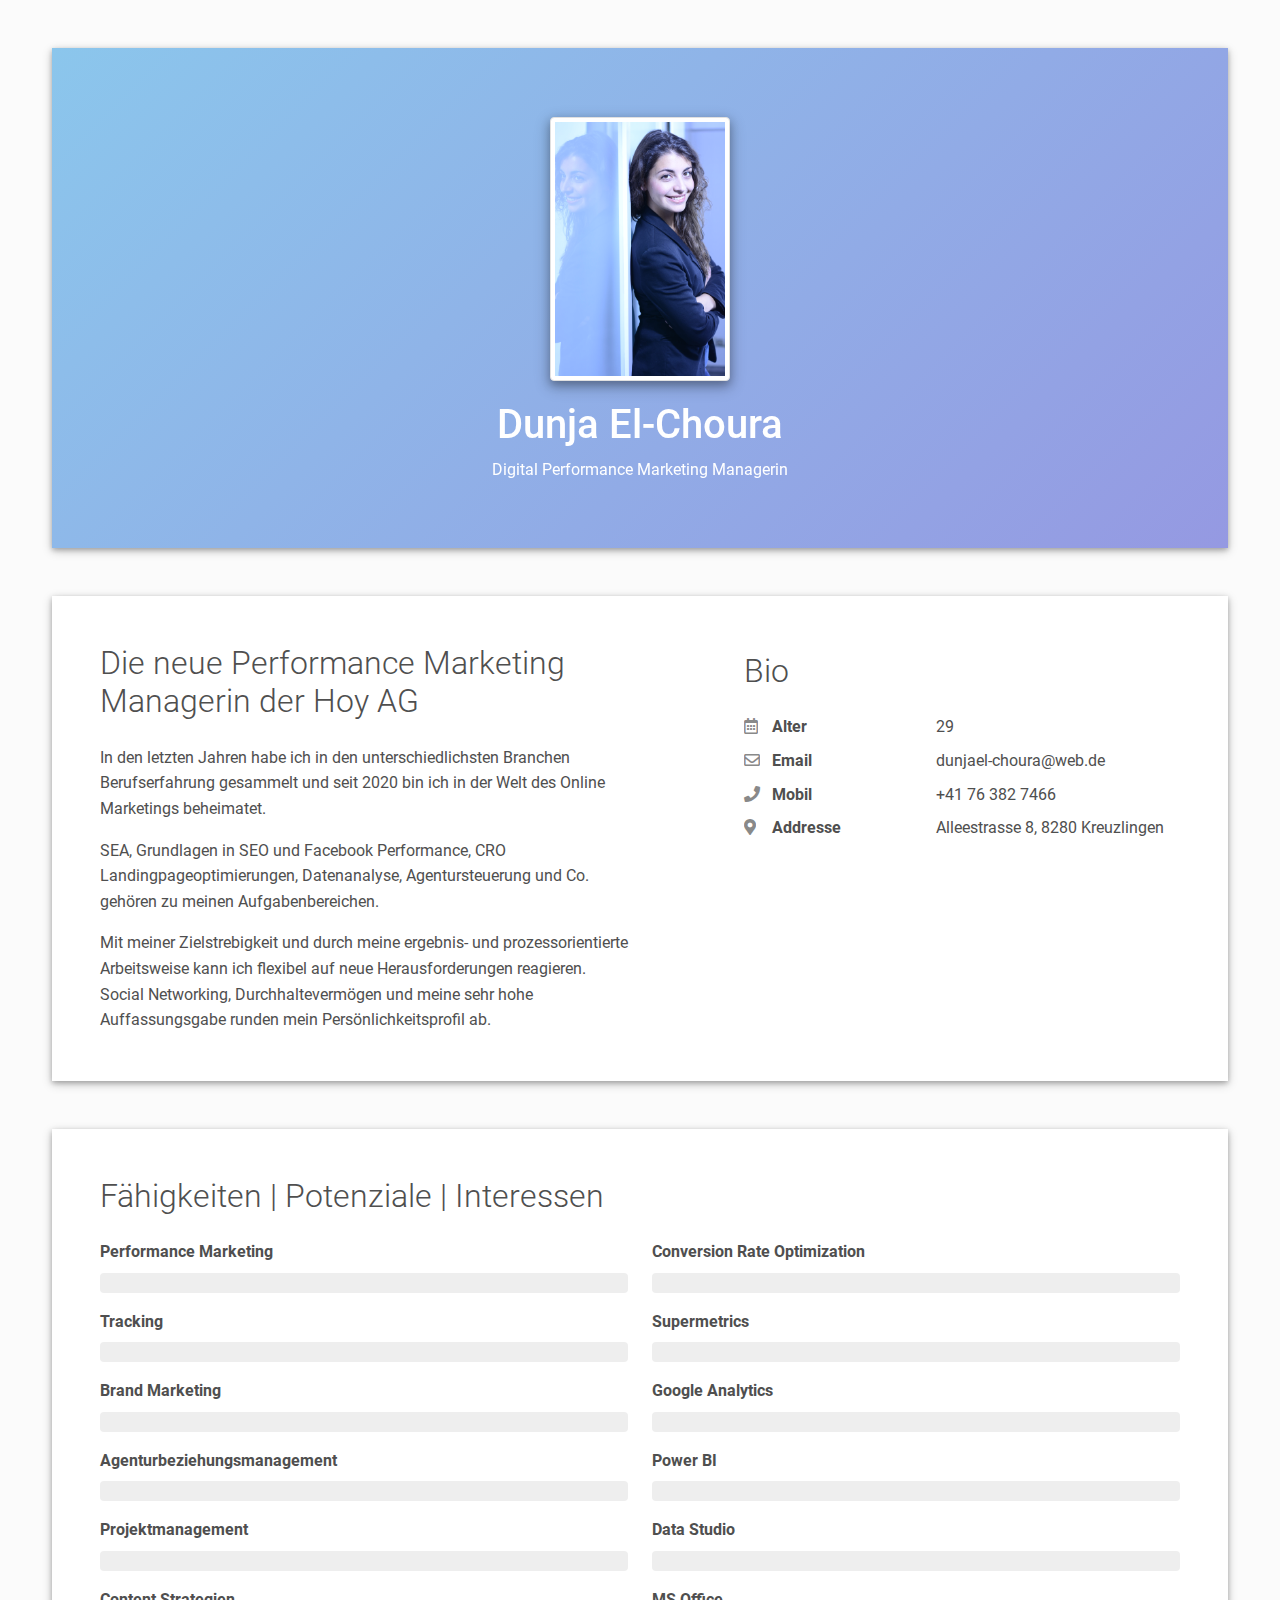
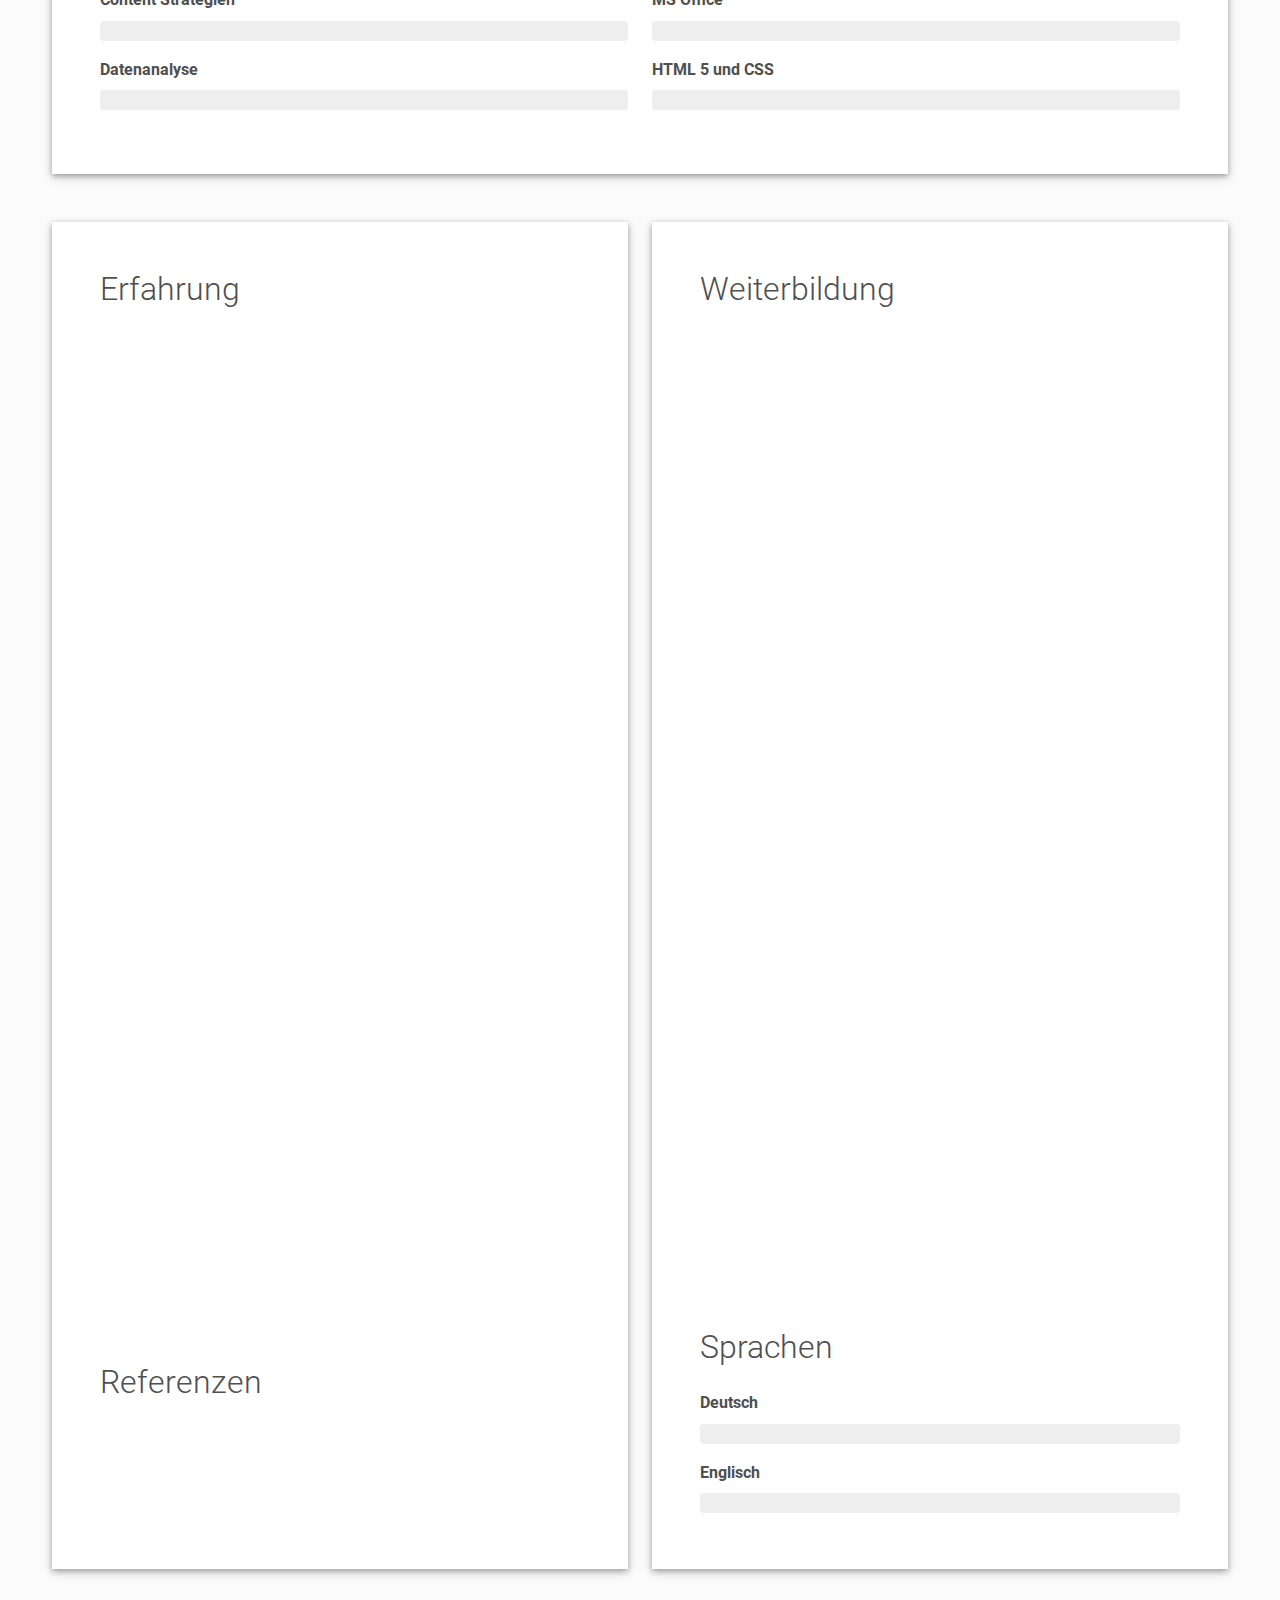
<file: index.html>
<!DOCTYPE html>
<html lang="de-DE">
<head>
    <meta charset="UTF-8">
    <meta http-equiv="X-UA-Compatible" content="IE=edge">
    <meta name="viewport" content="width=device-width, initial-scale=1">
    <title>CV | Dunja El-Choura</title>
    <link href="css/font-awesome/css/all.min.css?ver=1.2.1" rel="stylesheet">
    <link href="css/mdb.min.css?ver=1.2.1" rel="stylesheet">
    <link href="css/aos.css?ver=1.2.1" rel="stylesheet">
    <link href="css/main.css?ver=1.2.1" rel="stylesheet">
    <noscript>
        <style type="text/css">
            [data-aos] {
                opacity: 1 !important;
                transform: translate(0) scale(1) !important;
            }
        </style>
    </noscript>
</head>
<body class="bg-light" id="top">
<div class="page-content">
    <div class="container">
        <div class="resume-container">
            <div class="shadow-1-strong bg-white my-5" id="intro">
                <div class="bg-info text-white">
                    <div class="cover">
                        <div class="text-center p-5">
                            <div class="avatar p-1"><img class="img-thumbnail shadow-2-strong"
                                                         src="images/pic-dunja.JPG" width="180" height="180"/></div>
                            <div class="header-bio mt-3">
                                <div data-aos="zoom-in" data-aos-delay="0">
                                    <h2 class="h1">Dunja El-Choura</h2>
                                    <p>Digital Performance Marketing Managerin</p>
                                </div>
                            </div>
                        </div>
                    </div>
                </div>
            </div>
            <div class="shadow-1-strong bg-white my-5 p-5" id="about">
                <div class="about-section">
                    <div class="row">
                        <div class="col-md-6">
                            <h2 class="h2 fw-light mb-4">Die neue Performance Marketing Managerin der Hoy AG </h2>
                            <p>In den letzten Jahren habe ich in den unterschiedlichsten Branchen Berufserfahrung gesammelt und seit 2020 bin ich in der Welt des Online Marketings beheimatet.  
                                 </p>SEA, Grundlagen in SEO und Facebook Performance, CRO Landingpageoptimierungen, Datenanalyse, Agentursteuerung und Co. gehören  zu meinen Aufgabenbereichen.
                            <p></p>
                            <p>Mit meiner Zielstrebigkeit und durch meine 
                                ergebnis- und prozessorientierte Arbeitsweise kann ich flexibel 
                                auf neue Herausforderungen reagieren. Social Networking, 
                                Durchhaltevermögen und meine sehr hohe Auffassungsgabe 
                                runden mein Persönlichkeitsprofil ab.</p>
                        </div>
                        <div class="col-md-5 offset-lg-1">
                            <div class="row mt-2">
                                <h2 class="h2 fw-light mb-4">Bio</h2>
                                <div class="col-sm-5">
                                    <div class="pb-2 fw-bolder"><i class="far fa-calendar-alt pe-2 text-muted"
                                                                   style="width:24px;opacity:0.85;"></i> Alter
                                    </div>
                                </div>
                                <div class="col-sm-7">
                                    <div class="pb-2">29</div>
                                </div>
                                <div class="col-sm-5">
                                    <div class="pb-2 fw-bolder"><i class="far fa-envelope pe-2 text-muted"
                                                                   style="width:24px;opacity:0.85;"></i> Email
                                    </div>
                                </div>
                                <div class="col-sm-7">
                                    <div class="pb-2">dunjael-choura@web.de</div>
                                </div>
                                <div class="col-sm-5">
                                    <div class="pb-2 fw-bolder"><i class="fas fa-phone pe-2 text-muted"
                                                                   style="width:24px;opacity:0.85;"></i> Mobil
                                    </div>
                                </div>
                                <div class="col-sm-7">
                                    <div class="pb-2">+41 76 382 7466</div>
                                </div>
                                <div class="col-sm-5">
                                    <div class="pb-2 fw-bolder"><i class="fas fa-map-marker-alt pe-2 text-muted"
                                                                   style="width:24px;opacity:0.85;"></i> Addresse
                                    </div>
                                </div>
                                <div class="col-sm-7">
                                    <div class="pb-2">Alleestrasse 8, 8280 Kreuzlingen</div>
                                </div>
                            </div>
                        </div>
                    </div>
                </div>
            </div>
            <div class="shadow-1-strong bg-white my-5 p-5" id="skills">
                <div class="skills-section">
                    <h2 class="h2 fw-light mb-4">Fähigkeiten | Potenziale | Interessen</h2>
                    <div class="row">
                        <div class="col-md-6">
                            <div class="mb-3"><span class="fw-bolder">Performance Marketing</span>
                                <div class="progress my-2 rounded" style="height: 20px">
                                    <div class="progress-bar bg-info" role="progressbar" data-aos="zoom-in-right"
                                         data-aos-delay="100" data-aos-anchor=".skills-section" style="width: 85%;"
                                         aria-valuenow="95" aria-valuemin="0" aria-valuemax="100">
                                    </div>
                                </div>
                            </div>
                            <div class="mb-3"><span class="fw-bolder">Tracking</span>
                                <div class="progress my-2 rounded" style="height: 20px">
                                    <div class="progress-bar bg-info" role="progressbar" data-aos="zoom-in-right"
                                         data-aos-delay="200" data-aos-anchor=".skills-section" style="width: 75%"
                                         aria-valuenow="95" aria-valuemin="0" aria-valuemax="100">
                                    </div>
                                </div>
                            </div>
                            <div class="mb-3"><span class="fw-bolder">Brand Marketing</span>
                                <div class="progress my-2 rounded" style="height: 20px">
                                    <div class="progress-bar bg-info" role="progressbar" data-aos="zoom-in-right"
                                         data-aos-delay="300" data-aos-anchor=".skills-section" style="width: 80%"
                                         aria-valuenow="90" aria-valuemin="0" aria-valuemax="100">
                                    </div>
                                </div>
                            </div>
                            <div class="mb-3"><span class="fw-bolder">Agenturbeziehungsmanagement</span>
                                <div class="progress my-2 rounded" style="height: 20px">
                                    <div class="progress-bar bg-info" role="progressbar" data-aos="zoom-in-right"
                                         data-aos-delay="400" data-aos-anchor=".skills-section" style="width: 98%"
                                         aria-valuenow="90" aria-valuemin="0" aria-valuemax="100">
                                    </div>
                                </div>
                            </div>
                            <div class="mb-3"><span class="fw-bolder">Projektmanagement</span>
                                <div class="progress my-2 rounded" style="height: 20px">
                                    <div class="progress-bar bg-info" role="progressbar" data-aos="zoom-in-right"
                                         data-aos-delay="500" data-aos-anchor=".skills-section" style="width: 78%"
                                         aria-valuenow="90" aria-valuemin="0" aria-valuemax="100">
                                    </div>
                                </div>
                            </div>
                            <div class="mb-3"><span class="fw-bolder">Content Strategien</span>
                                <div class="progress my-2 rounded" style="height: 20px">
                                    <div class="progress-bar bg-info" role="progressbar" data-aos="zoom-in-right"
                                         data-aos-delay="600" data-aos-anchor=".skills-section" style="width: 85%"
                                         aria-valuenow="90" aria-valuemin="0" aria-valuemax="100">
                                    </div>
                                </div>
                            </div>
                            <div class="mb-3"><span class="fw-bolder">Datenanalyse</span>
                                <div class="progress my-2 rounded" style="height: 20px">
                                    <div class="progress-bar bg-info" role="progressbar" data-aos="zoom-in-right"
                                         data-aos-delay="700" data-aos-anchor=".skills-section" style="width: 75%"
                                         aria-valuenow="55" aria-valuemin="0" aria-valuemax="100">
                                    </div>
                                </div>
                            </div>
                        </div>
                        <div class="col-md-6">
                            <div class="mb-3"><span class="fw-bolder">Conversion Rate Optimization</span>
                                <div class="progress my-2 rounded" style="height: 20px">
                                    <div class="progress-bar bg-secondary" role="progressbar" data-aos="zoom-in-right"
                                         data-aos-delay="100" data-aos-anchor=".skills-section" style="width: 63%"
                                         aria-valuenow="45" aria-valuemin="0" aria-valuemax="100">
                                    </div>
                                </div>
                            </div>
                            <div class="mb-3"><span class="fw-bolder">Supermetrics</span>
                                <div class="progress my-2 rounded" style="height: 20px">
                                    <div class="progress-bar bg-secondary" role="progressbar" data-aos="zoom-in-right"
                                         data-aos-delay="200" data-aos-anchor=".skills-section" style="width: 77%"
                                         aria-valuenow="95" aria-valuemin="0" aria-valuemax="100">
                                    </div>
                                </div>
                            </div>
                            <div class="mb-3"><span class="fw-bolder">Google Analytics</span>
                                <div class="progress my-2 rounded" style="height: 20px">
                                    <div class="progress-bar bg-secondary" role="progressbar" data-aos="zoom-in-right"
                                         data-aos-delay="300" data-aos-anchor=".skills-section" style="width: 80%"
                                         aria-valuenow="95" aria-valuemin="0" aria-valuemax="100">
                                    </div>
                                </div>
                            </div>
                            <div class="mb-3"><span class="fw-bolder">Power BI</span>
                                <div class="progress my-2 rounded" style="height: 20px">
                                    <div class="progress-bar bg-secondary" role="progressbar" data-aos="zoom-in-right"
                                         data-aos-delay="400" data-aos-anchor=".skills-section" style="width: 65%"
                                         aria-valuenow="85" aria-valuemin="0" aria-valuemax="100">
                                    </div>
                                </div>
                            </div>
                            <div class="mb-3"><span class="fw-bolder">Data Studio</span>
                                <div class="progress my-2 rounded" style="height: 20px">
                                    <div class="progress-bar bg-secondary" role="progressbar" data-aos="zoom-in-right"
                                         data-aos-delay="500" data-aos-anchor=".skills-section" style="width: 85%"
                                         aria-valuenow="35" aria-valuemin="0" aria-valuemax="100">
                                    </div>
                                </div>
                            </div>
                            <div class="mb-3"><span class="fw-bolder">MS Office </span>
                                <div class="progress my-2 rounded" style="height: 20px">
                                    <div class="progress-bar bg-secondary" role="progressbar" data-aos="zoom-in-right"
                                         data-aos-delay="600" data-aos-anchor=".skills-section" style="width: 98%"
                                         aria-valuenow="95" aria-valuemin="0" aria-valuemax="100">
                                    </div>
                                </div>
                            </div>
                            <div class="mb-3"><span class="fw-bolder">HTML 5 und CSS</span>
                                <div class="progress my-2 rounded" style="height: 20px">
                                    <div class="progress-bar bg-secondary" role="progressbar" data-aos="zoom-in-right"
                                         data-aos-delay="700" data-aos-anchor=".skills-section" style="width: 15%"
                                         aria-valuenow="25" aria-valuemin="0" aria-valuemax="100">
                                    </div>
                                </div>
                            </div>
                        </div>
                    </div>
                </div>
            </div>
            <div class="row word-ed-wrapper exp-edu-wrapper">
                <div class="col-md-6">
                    <div class="shadow-1-strong bg-white p-5" id="experience">
                        <div class="work-experience-section">
                            <h2 class="h2 fw-light mb-4">Erfahrung</h2>
                            <div class="timeline">
                                <div class="timeline-card timeline-card-info" data-aos="fade-in" data-aos-delay="0">
                                    <div class="timeline-head px-4 pt-3">
                                        <div class="h5">Performance Marketing Managerin<br/><span
                                                class="text-muted h6">BOTTIMMO AG</span>
                                        </div>
                                    </div>
                                    <div class="timeline-body px-4 pb-4">
                                        <div class="text-muted text-small mb-3">06/2020 - Heute</div>
                                        <div>
                                            <ul>
                                                <li>Start als Trainee im Performance Marketing Management (6 Monate) </li>
                                                <li>Leadgenerierung für Immobilienmakler in DE | CH | AT </li>
                                                <li>Verantwortlich für 75 Google Ads Kunden 
                                                </li>
                                                <li>Prozessoptimierung durch Automation </li>
                                                <li>Verantwortlich für das Tracking (GTM/GA/FB/GAds) und Reporting (Data Studio)</li>
                                            </ul>
                                        </div>
                                    </div>
                                </div>
                                <div class="timeline-card timeline-card-info" data-aos="fade-in" data-aos-delay="100">
                                    <div class="timeline-head px-4 pt-3">
                                        <div class="h5">Hub Coordinator / Junior Fleet Managerin <br/><span class="text-muted h6">Takeaway Express - Lieferando.de</span>
                                        </div>
                                    </div>
                                    <div class="timeline-body px-4 pb-4">
                                        <div class="text-muted text-small mb-3">04/2019 - 05/2020</div>
                                        <div>
                                            <ul>
                                                <li>Personalverantwortung für 40 Driver/innen
                                                </li>
                                                <li>Schulung von Personal und Führungskräften
                                                </li>
                                            </ul>
                                        </div>
                                    </div>
                                </div>
                                <div class="timeline-card timeline-card-info" data-aos="fade-in" data-aos-delay="200">
                                    <div class="timeline-head px-4 pt-3">
                                        <div class="h5">Ergotherapeutin Psychiatrie<br/><span
                                                class="text-muted h6">Diakonie Leipzig</span>
                                        </div>
                                    </div>
                                    <div class="timeline-body px-4 pb-4">
                                        <div class="text-muted text-small mb-3">12/2017 - 11/2018</div>
                                        <div>
                                            <ul>
                                                <li>Sozialpsychiatrische Begleitung von traumatisierten Klienten/innen</li>
                                                
                                            </ul>
                                        </div>
                                    </div>
                                </div>
                                <div class="timeline-card timeline-card-info" data-aos="fade-in" data-aos-delay="300">
                                    <div class="timeline-head px-4 pt-3">
                                        <div class="h5">Ergotherapeutin<br/><span class="text-muted h6">Universitätsklinikum Leipzig</span>
                                        </div>
                                    </div>
                                    <div class="timeline-body px-4 pb-4">
                                        <div class="text-muted text-small mb-3">09/2016 - 11/2017</div>
                                        <div>
                                            <ul>
                                                <li>Neuropsychologie und Neurophysiologie</li>
                                                <li>Schwerpunkt der Tätigkeit auf der Stroke Unit</li>
                                            </ul>
                                        </div>
                                    </div>
                                </div>
                            </div>
                            <div id="references">
                                <h2 class="h2 fw-light mb-4">Referenzen</h2>
                                <div class="row">
                                    <div class="col-6">
                                        <div class="header-bio references-box">
                                            <h3 class="h5 mb-1" data-aos-anchor=".references-box" data-aos="fade-left" data-aos-delay="0">Björn
                                                Schaller</h3>
                                            <p class="h6 text-muted" data-aos-anchor=".references-box" data-aos="fade-left"
                                               data-aos-delay="100">Senior Performance Marketing Manager</p>
                                            <p class="text-muted text-small" data-aos-anchor=".references-box" data-aos="fade-left"
                                               data-aos-delay="200">Tel: +41 76 228 1703</p>
                                        </div>
                                    </div> 
                                </div>
                            </div>
                        </div>
                    </div>
                </div>
                <div class="col-md-6">
                    <div class="shadow-1-strong bg-white p-5" id="education">
                        <div class="education-section">
                            <h2 class="h2 fw-light mb-4">Weiterbildung</h2>
                            <div class="timeline">
                                <div class="timeline-card timeline-card-success" data-aos="fade-in" data-aos-delay="0">
                                    <div class="timeline-head px-4 pt-3">
                                        <div class="h5">Ausbildung zum Digital Marketing Professional<br/>
                                            <span class="text-muted h6">q48 Academy</span>
                                        </div>
                                    </div>
                                    <div class="timeline-body px-4 pb-4">
                                        <div class="text-muted text-small mb-3">2021 - Heute</div>
                                        <div><p></p>
                                            <ul>
                                            <li>BWL und Marketing Background</li>
                                            <li>Search Engine Advertising</li>
                                            <li>Analytisches Denken</li>
                                            <li>Search Engine Optimization</li>
                                            <li>Internet Affinität</li>
                                            </ul></div>
                                    </div>
                                </div>
                                <div class="timeline-card timeline-card-success" data-aos="fade-in"
                                     data-aos-delay="100">
                                    <div class="timeline-head px-4 pt-3">
                                        <div class="h5">Copywriting - Schreibe Texte die verkaufen<br/>
                                            <span class="text-muted h6">Udemy</span>
                                        </div>
                                    </div>
                                    <div class="timeline-body px-4 pb-4">
                                        <div class="text-muted text-small mb-3">2021 - 2021</div>
                                        <div> <p>Online Kurs á 2,5 Stunden </p>
                                        </div>
                                    </div>
                                </div>
                                <div class="timeline-card timeline-card-success" data-aos="fade-in"
                                     data-aos-delay="200">
                                    <div class="timeline-head px-4 pt-3">
                                        <div class="h5">Google Analytics Power Starter<br/><span class="text-muted h6">SISU digital GmbH</span>
                                        </div>
                                    </div>
                                    <div class="timeline-body px-4 pb-4">
                                        <div class="text-muted text-small mb-3">2021 - 2021</div>
                                        <div> <p>Online Kurs á 8 Stunden </p>
                                        </div>
                                    </div>
                                </div>
                                <div class="timeline-card timeline-card-success" data-aos="fade-in"
                                     data-aos-delay="300">
                                    <div class="timeline-head px-4 pt-3">
                                        <div class="h5">Digital Marketing Masterclass<br/><span class="text-muted h6">Udemy</span>
                                        </div>
            
                                    </div>
                                    <div class="timeline-body px-4 pb-4">
                                        <div class="text-muted text-small mb-3">2020 - 2020</div>
                                        <div> <p>Online Kurs á 22,5 Stunden</p>
                                        </div>
                                    </div>
                                </div>
                                <div class="timeline-card timeline-card-success" data-aos="fade-in"
                                     data-aos-delay="300">
                                    <div class="timeline-head px-4 pt-3">
                                        <div class="h5">Google Ads Suchmaschinenwerbung<br/><span class="text-muted h6">Google Digital Academy</span>
                                        </div>
                                    </div>
                                    <div class="timeline-body px-4 pb-4">
                                        <div class="text-muted text-small mb-3">2020 - 2020</div>
                                        <div> <p>Online Kurs Google Digital Academy </p>
                                        </div>
                                    </div>
                                </div>
                                
                                
                                
                                
                                
                            </div>
                            <div id="languages">
                                <h2 class="h2 fw-light mb-4">Sprachen</h2>
                                <div class="mb-3"><span class="fw-bolder">Deutsch</span>
                                    <div class="progress my-2 rounded" style="height: 20px">
                                        <div class="progress-bar" role="progressbar" data-aos="zoom-in-right"
                                             data-aos-delay="100" data-aos-anchor="#languages" style="width: 100%"
                                             aria-valuenow="100" aria-valuemin="0" aria-valuemax="100">
                                        </div>
                                    </div>
                                </div>
                                <div><span class="fw-bolder">Englisch</span>
                                    <div class="progress my-2 rounded" style="height: 20px">
                                        <div class="progress-bar" role="progressbar" data-aos="zoom-in-right"
                                             data-aos-delay="200" data-aos-anchor="#languages" style="width: 50%"
                                             aria-valuenow="85" aria-valuemin="0" aria-valuemax="100">
                                        </div>
                                    </div>
                                </div>
                            </div>
                        </div>
                    </div>
                </div>
            </div>
           
        </div>
    </div>
</div>
<script src="scripts/mdb.min.js?ver=1.2.1"></script>
<script src="scripts/aos.js?ver=1.2.1"></script>
<script src="scripts/main.js?ver=1.2.1"></script>
</body>
</html>
</file>
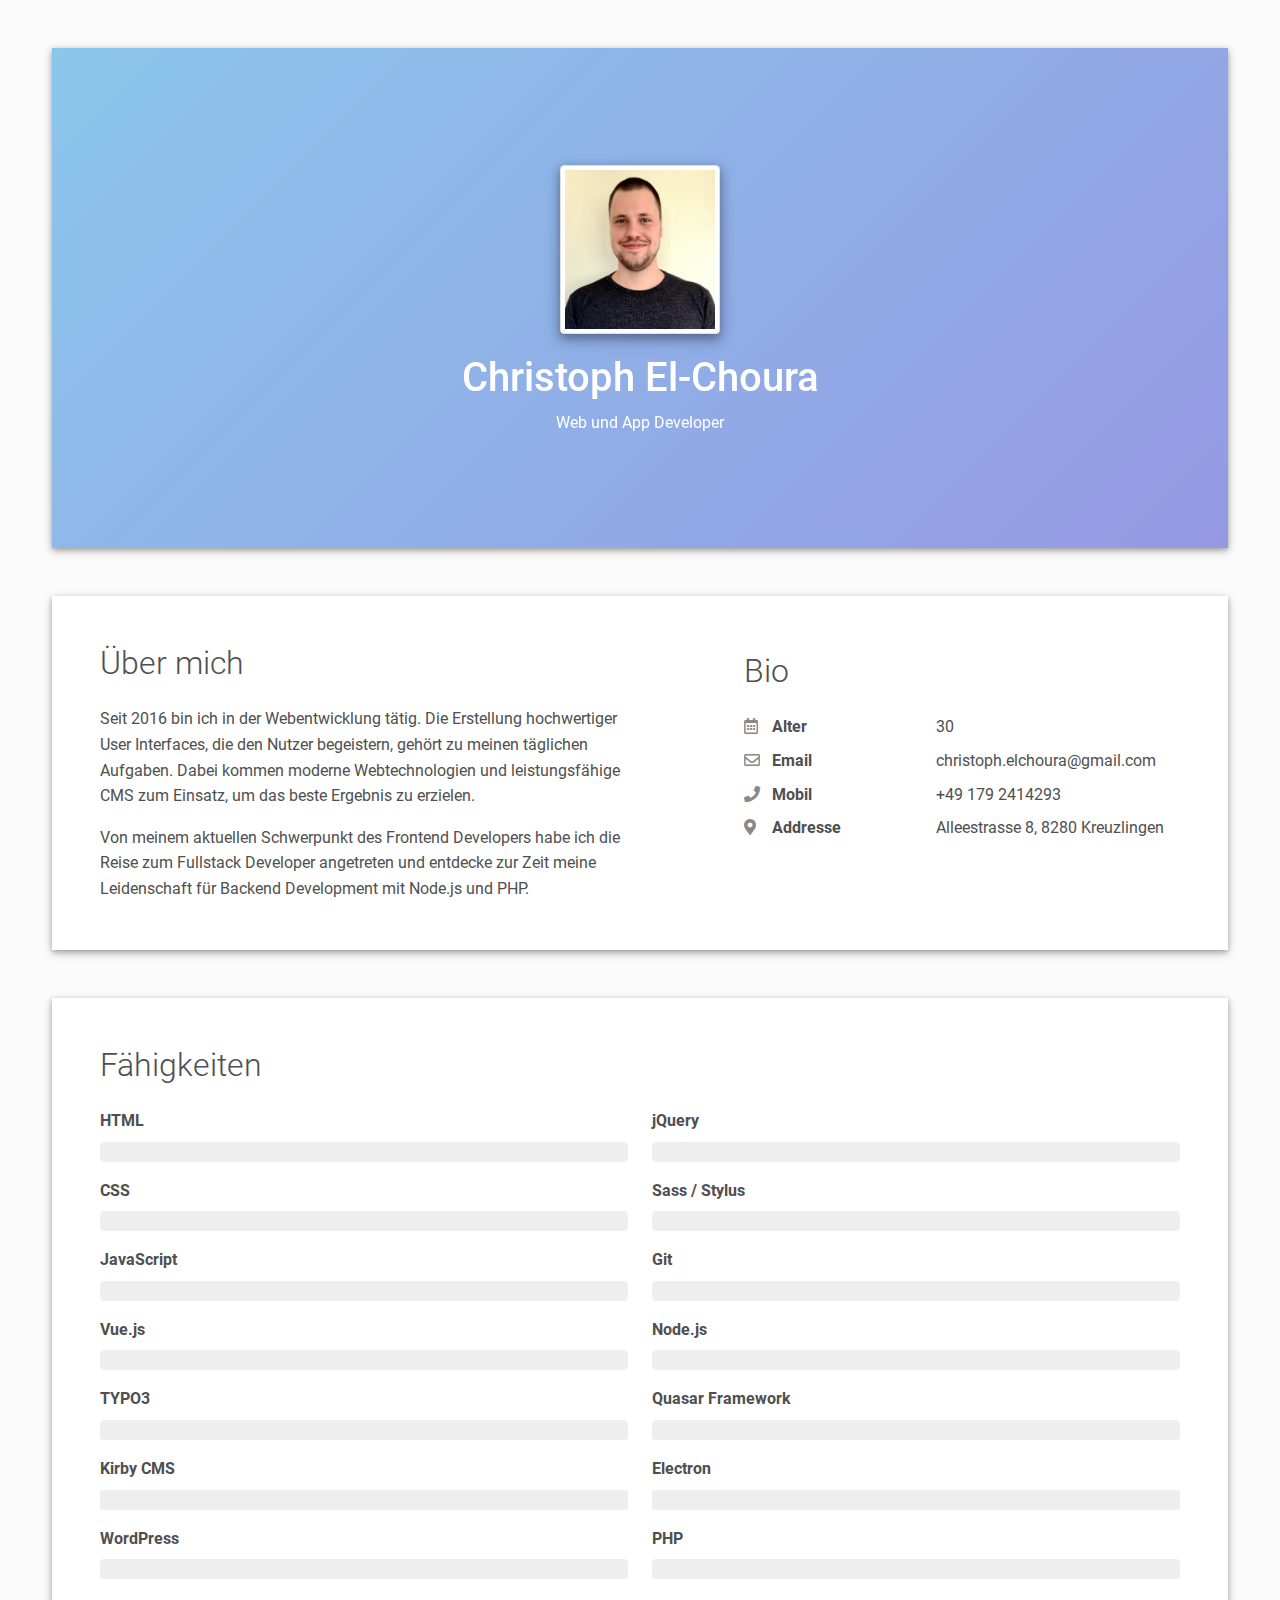
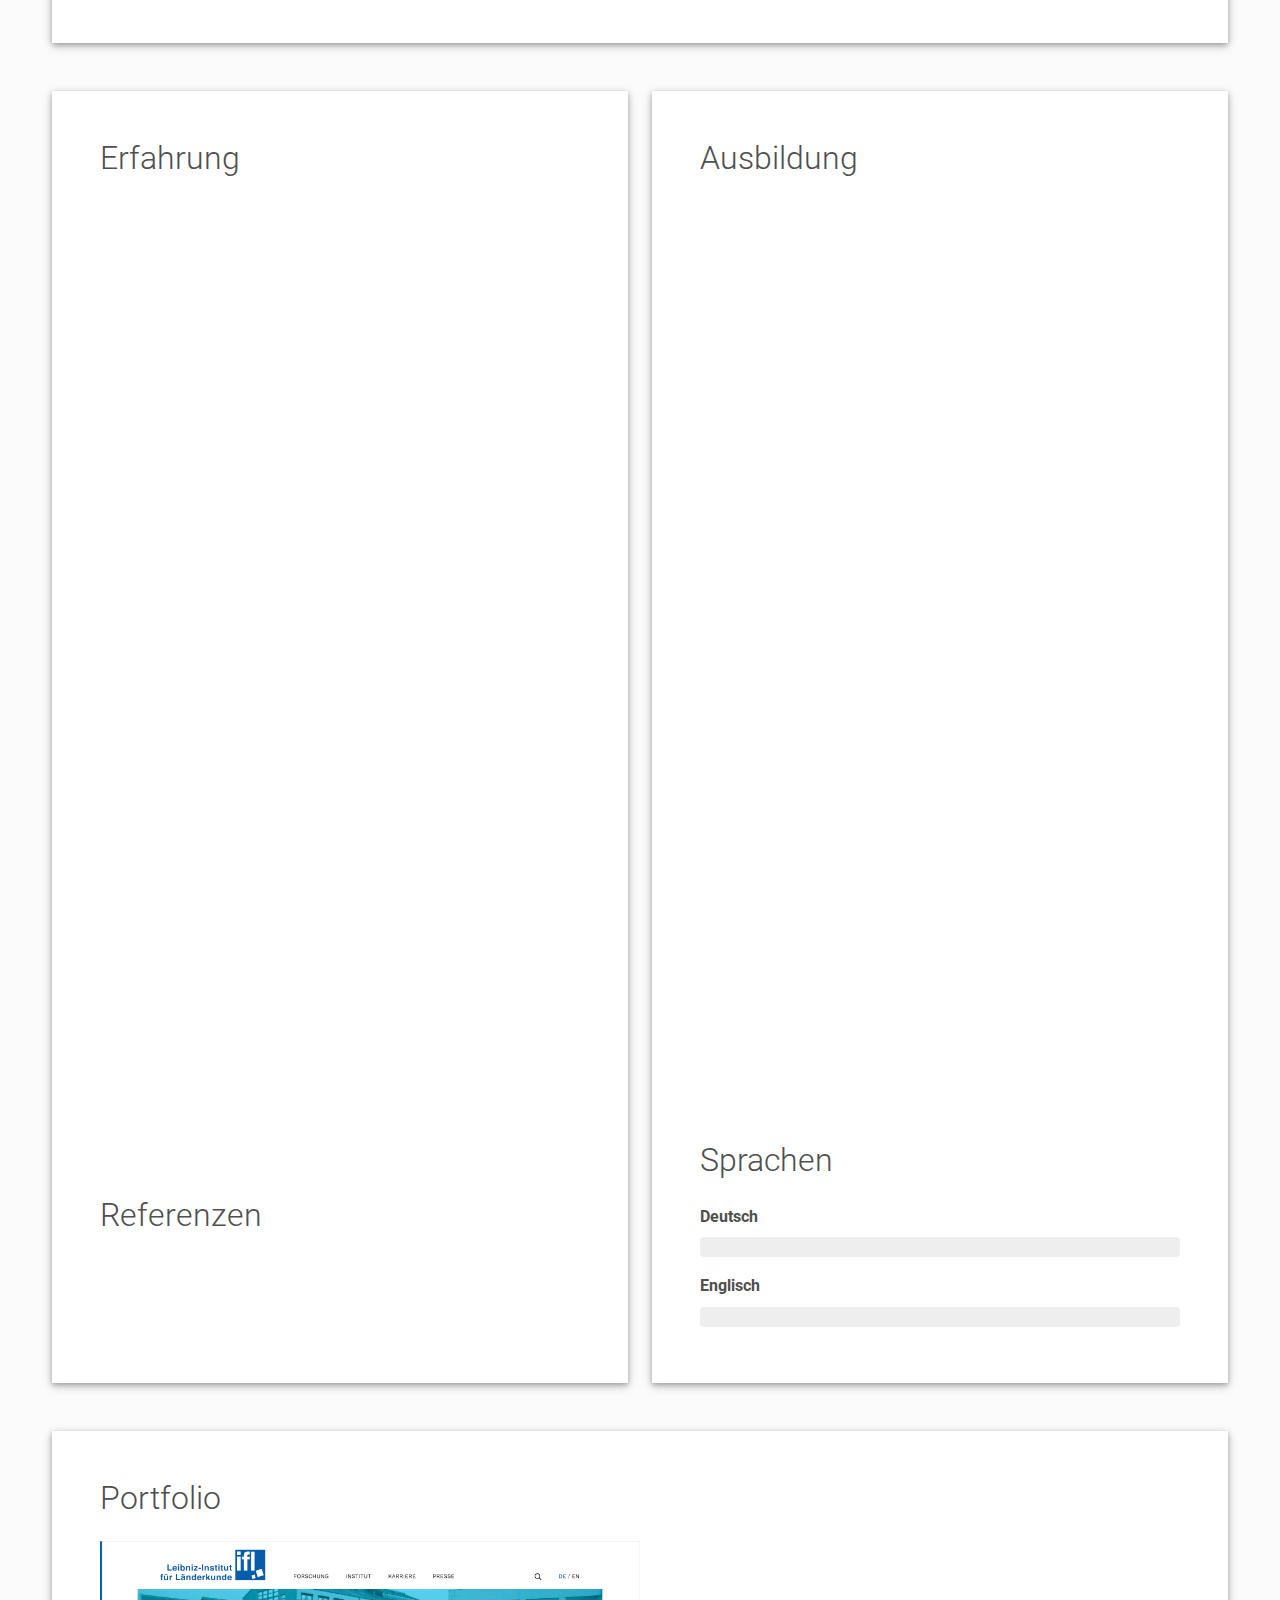
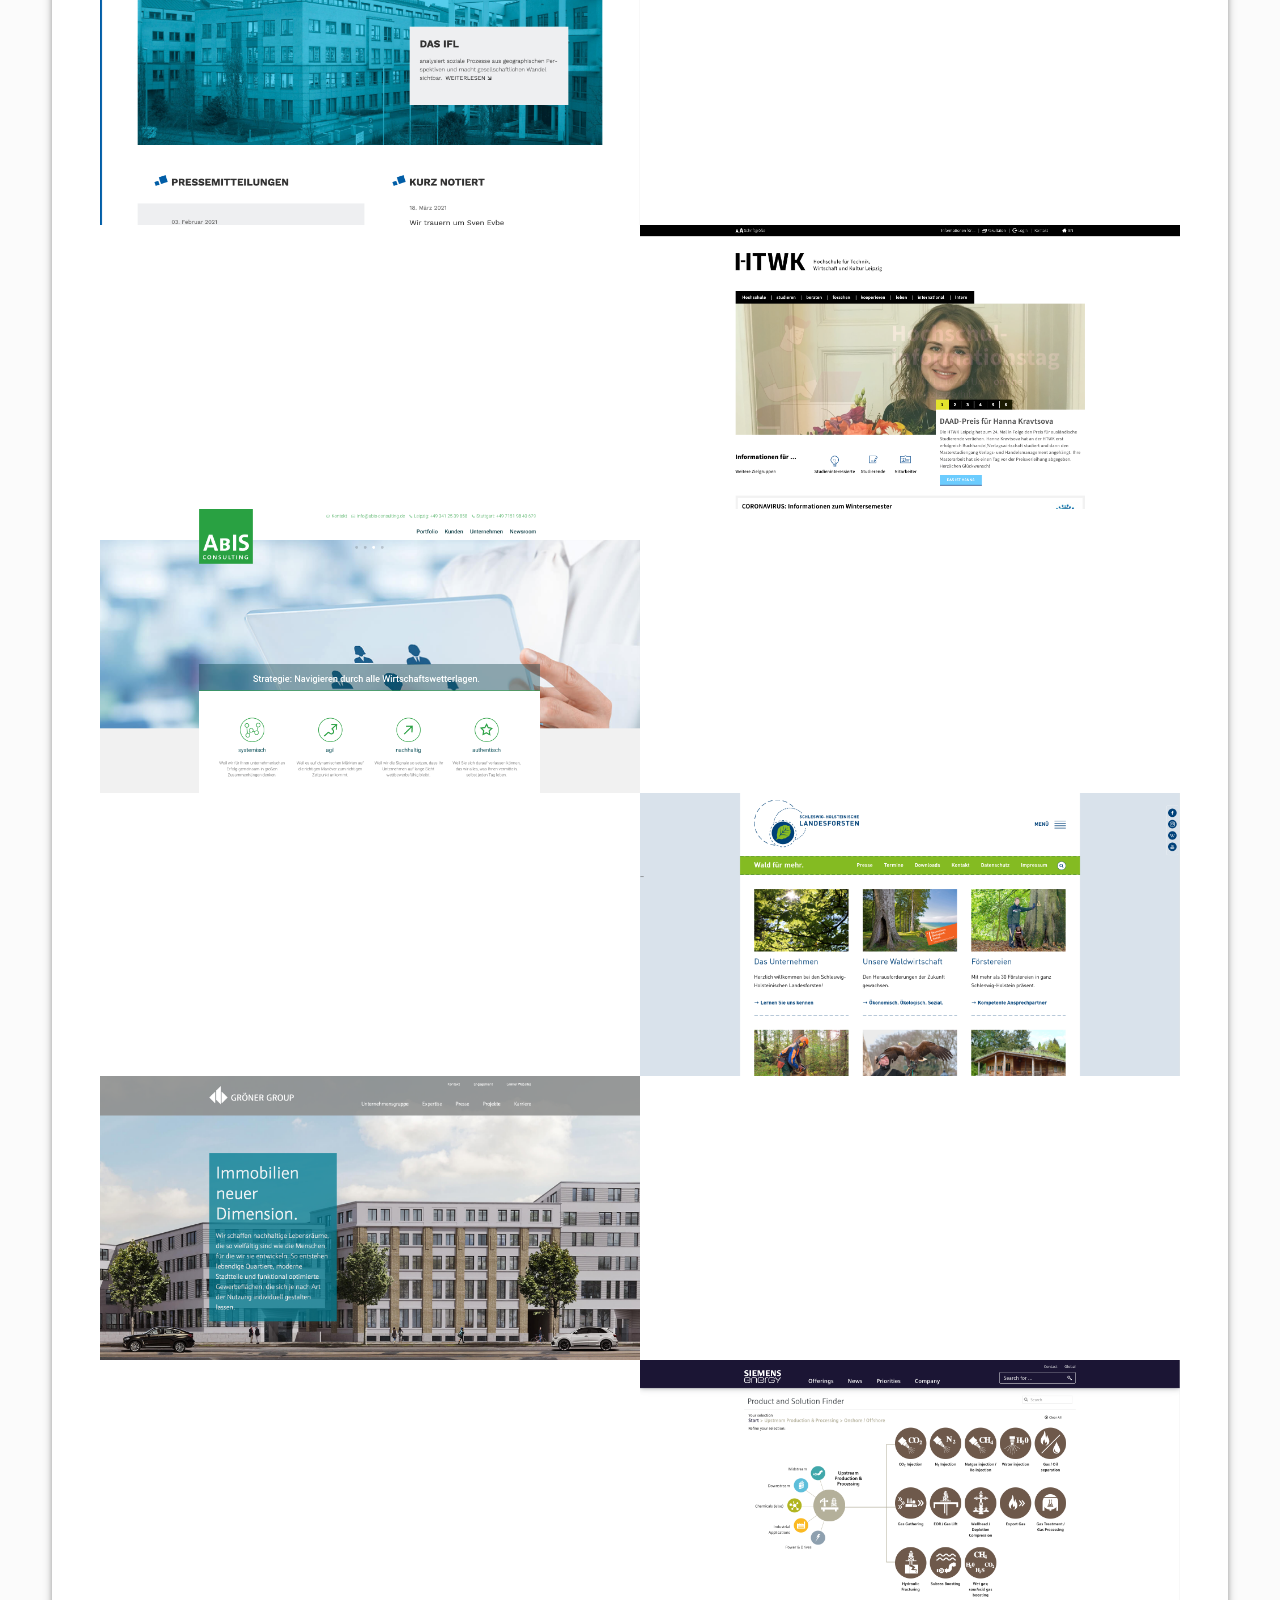
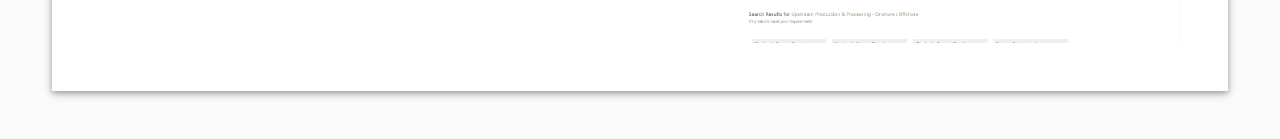
<file: CV_Dunja_El-Choura/index.html>
<!DOCTYPE html>
<html lang="de-DE">
<head>
    <meta charset="UTF-8">
    <meta http-equiv="X-UA-Compatible" content="IE=edge">
    <meta name="viewport" content="width=device-width, initial-scale=1">
    <title>Christoph El-Choura</title>
    <link href="css/font-awesome/css/all.min.css?ver=1.2.1" rel="stylesheet">
    <link href="css/mdb.min.css?ver=1.2.1" rel="stylesheet">
    <link href="css/aos.css?ver=1.2.1" rel="stylesheet">
    <link href="css/main.css?ver=1.2.1" rel="stylesheet">
    <noscript>
        <style type="text/css">
            [data-aos] {
                opacity: 1 !important;
                transform: translate(0) scale(1) !important;
            }
        </style>
    </noscript>
</head>
<body class="bg-light" id="top">
<div class="page-content">
    <div class="container">
        <div class="resume-container">
            <div class="shadow-1-strong bg-white my-5" id="intro">
                <div class="bg-info text-white">
                    <div class="cover">
                        <div class="text-center p-5">
                            <div class="avatar p-1"><img class="img-thumbnail shadow-2-strong"
                                                         src="images/avatar.jpg" width="160" height="160"/></div>
                            <div class="header-bio mt-3">
                                <div data-aos="zoom-in" data-aos-delay="0">
                                    <h2 class="h1">Christoph El-Choura</h2>
                                    <p>Web und App Developer</p>
                                </div>
                            </div>
                        </div>
                    </div>
                </div>
            </div>
            <div class="shadow-1-strong bg-white my-5 p-5" id="about">
                <div class="about-section">
                    <div class="row">
                        <div class="col-md-6">
                            <h2 class="h2 fw-light mb-4">Über mich</h2>
                            <p>Seit 2016 bin ich in der Webentwicklung tätig. Die Erstellung hochwertiger User
                                Interfaces, die den Nutzer begeistern, gehört zu meinen täglichen Aufgaben.
                                Dabei kommen moderne Webtechnologien und leistungsfähige CMS zum Einsatz, um das
                                beste Ergebnis zu erzielen.</p>
                            <p>Von meinem aktuellen Schwerpunkt des Frontend Developers habe ich die Reise zum Fullstack
                                Developer angetreten und entdecke zur Zeit meine Leidenschaft für Backend Development
                                mit Node.js und PHP.</p>
                        </div>
                        <div class="col-md-5 offset-lg-1">
                            <div class="row mt-2">
                                <h2 class="h2 fw-light mb-4">Bio</h2>
                                <div class="col-sm-5">
                                    <div class="pb-2 fw-bolder"><i class="far fa-calendar-alt pe-2 text-muted"
                                                                   style="width:24px;opacity:0.85;"></i> Alter
                                    </div>
                                </div>
                                <div class="col-sm-7">
                                    <div class="pb-2">30</div>
                                </div>
                                <div class="col-sm-5">
                                    <div class="pb-2 fw-bolder"><i class="far fa-envelope pe-2 text-muted"
                                                                   style="width:24px;opacity:0.85;"></i> Email
                                    </div>
                                </div>
                                <div class="col-sm-7">
                                    <div class="pb-2">christoph.elchoura@gmail.com</div>
                                </div>
                                <div class="col-sm-5">
                                    <div class="pb-2 fw-bolder"><i class="fas fa-phone pe-2 text-muted"
                                                                   style="width:24px;opacity:0.85;"></i> Mobil
                                    </div>
                                </div>
                                <div class="col-sm-7">
                                    <div class="pb-2">+49 179 2414293</div>
                                </div>
                                <div class="col-sm-5">
                                    <div class="pb-2 fw-bolder"><i class="fas fa-map-marker-alt pe-2 text-muted"
                                                                   style="width:24px;opacity:0.85;"></i> Addresse
                                    </div>
                                </div>
                                <div class="col-sm-7">
                                    <div class="pb-2">Alleestrasse 8, 8280 Kreuzlingen</div>
                                </div>
                            </div>
                        </div>
                    </div>
                </div>
            </div>
            <div class="shadow-1-strong bg-white my-5 p-5" id="skills">
                <div class="skills-section">
                    <h2 class="h2 fw-light mb-4">Fähigkeiten</h2>
                    <div class="row">
                        <div class="col-md-6">
                            <div class="mb-3"><span class="fw-bolder">HTML</span>
                                <div class="progress my-2 rounded" style="height: 20px">
                                    <div class="progress-bar bg-info" role="progressbar" data-aos="zoom-in-right"
                                         data-aos-delay="100" data-aos-anchor=".skills-section" style="width: 100%;"
                                         aria-valuenow="95" aria-valuemin="0" aria-valuemax="100">
                                    </div>
                                </div>
                            </div>
                            <div class="mb-3"><span class="fw-bolder">CSS</span>
                                <div class="progress my-2 rounded" style="height: 20px">
                                    <div class="progress-bar bg-info" role="progressbar" data-aos="zoom-in-right"
                                         data-aos-delay="200" data-aos-anchor=".skills-section" style="width: 100%"
                                         aria-valuenow="95" aria-valuemin="0" aria-valuemax="100">
                                    </div>
                                </div>
                            </div>
                            <div class="mb-3"><span class="fw-bolder">JavaScript</span>
                                <div class="progress my-2 rounded" style="height: 20px">
                                    <div class="progress-bar bg-info" role="progressbar" data-aos="zoom-in-right"
                                         data-aos-delay="300" data-aos-anchor=".skills-section" style="width: 95%"
                                         aria-valuenow="90" aria-valuemin="0" aria-valuemax="100">
                                    </div>
                                </div>
                            </div>
                            <div class="mb-3"><span class="fw-bolder">Vue.js</span>
                                <div class="progress my-2 rounded" style="height: 20px">
                                    <div class="progress-bar bg-info" role="progressbar" data-aos="zoom-in-right"
                                         data-aos-delay="400" data-aos-anchor=".skills-section" style="width: 90%"
                                         aria-valuenow="90" aria-valuemin="0" aria-valuemax="100">
                                    </div>
                                </div>
                            </div>
                            <div class="mb-3"><span class="fw-bolder">TYPO3</span>
                                <div class="progress my-2 rounded" style="height: 20px">
                                    <div class="progress-bar bg-info" role="progressbar" data-aos="zoom-in-right"
                                         data-aos-delay="500" data-aos-anchor=".skills-section" style="width: 90%"
                                         aria-valuenow="90" aria-valuemin="0" aria-valuemax="100">
                                    </div>
                                </div>
                            </div>
                            <div class="mb-3"><span class="fw-bolder">Kirby CMS</span>
                                <div class="progress my-2 rounded" style="height: 20px">
                                    <div class="progress-bar bg-info" role="progressbar" data-aos="zoom-in-right"
                                         data-aos-delay="600" data-aos-anchor=".skills-section" style="width: 90%"
                                         aria-valuenow="90" aria-valuemin="0" aria-valuemax="100">
                                    </div>
                                </div>
                            </div>
                            <div class="mb-3"><span class="fw-bolder">WordPress</span>
                                <div class="progress my-2 rounded" style="height: 20px">
                                    <div class="progress-bar bg-info" role="progressbar" data-aos="zoom-in-right"
                                         data-aos-delay="700" data-aos-anchor=".skills-section" style="width: 55%"
                                         aria-valuenow="55" aria-valuemin="0" aria-valuemax="100">
                                    </div>
                                </div>
                            </div>
                        </div>
                        <div class="col-md-6">
                            <div class="mb-3"><span class="fw-bolder">jQuery</span>
                                <div class="progress my-2 rounded" style="height: 20px">
                                    <div class="progress-bar bg-secondary" role="progressbar" data-aos="zoom-in-right"
                                         data-aos-delay="100" data-aos-anchor=".skills-section" style="width: 95%"
                                         aria-valuenow="95" aria-valuemin="0" aria-valuemax="100">
                                    </div>
                                </div>
                            </div>
                            <div class="mb-3"><span class="fw-bolder">Sass / Stylus</span>
                                <div class="progress my-2 rounded" style="height: 20px">
                                    <div class="progress-bar bg-secondary" role="progressbar" data-aos="zoom-in-right"
                                         data-aos-delay="200" data-aos-anchor=".skills-section" style="width: 95%"
                                         aria-valuenow="95" aria-valuemin="0" aria-valuemax="100">
                                    </div>
                                </div>
                            </div>
                            <div class="mb-3"><span class="fw-bolder">Git</span>
                                <div class="progress my-2 rounded" style="height: 20px">
                                    <div class="progress-bar bg-secondary" role="progressbar" data-aos="zoom-in-right"
                                         data-aos-delay="300" data-aos-anchor=".skills-section" style="width: 95%"
                                         aria-valuenow="95" aria-valuemin="0" aria-valuemax="100">
                                    </div>
                                </div>
                            </div>
                            <div class="mb-3"><span class="fw-bolder">Node.js</span>
                                <div class="progress my-2 rounded" style="height: 20px">
                                    <div class="progress-bar bg-secondary" role="progressbar" data-aos="zoom-in-right"
                                         data-aos-delay="400" data-aos-anchor=".skills-section" style="width: 85%"
                                         aria-valuenow="85" aria-valuemin="0" aria-valuemax="100">
                                    </div>
                                </div>
                            </div>
                            <div class="mb-3"><span class="fw-bolder">Quasar Framework</span>
                                <div class="progress my-2 rounded" style="height: 20px">
                                    <div class="progress-bar bg-secondary" role="progressbar" data-aos="zoom-in-right"
                                         data-aos-delay="500" data-aos-anchor=".skills-section" style="width: 85%"
                                         aria-valuenow="85" aria-valuemin="0" aria-valuemax="100">
                                    </div>
                                </div>
                            </div>
                            <div class="mb-3"><span class="fw-bolder">Electron</span>
                                <div class="progress my-2 rounded" style="height: 20px">
                                    <div class="progress-bar bg-secondary" role="progressbar" data-aos="zoom-in-right"
                                         data-aos-delay="600" data-aos-anchor=".skills-section" style="width: 75%"
                                         aria-valuenow="75" aria-valuemin="0" aria-valuemax="100">
                                    </div>
                                </div>
                            </div>
                            <div class="mb-3"><span class="fw-bolder">PHP</span>
                                <div class="progress my-2 rounded" style="height: 20px">
                                    <div class="progress-bar bg-secondary" role="progressbar" data-aos="zoom-in-right"
                                         data-aos-delay="700" data-aos-anchor=".skills-section" style="width: 55%"
                                         aria-valuenow="55" aria-valuemin="0" aria-valuemax="100">
                                    </div>
                                </div>
                            </div>
                        </div>
                    </div>
                </div>
            </div>
            <div class="row word-ed-wrapper exp-edu-wrapper">
                <div class="col-md-6">
                    <div class="shadow-1-strong bg-white p-5" id="experience">
                        <div class="work-experience-section">
                            <h2 class="h2 fw-light mb-4">Erfahrung</h2>
                            <div class="timeline">
                                <div class="timeline-card timeline-card-info" data-aos="fade-in" data-aos-delay="0">
                                    <div class="timeline-head px-4 pt-3">
                                        <div class="h5">Web und App Developer<br/><span
                                                class="text-muted h6">Freelancer</span>
                                        </div>
                                    </div>
                                    <div class="timeline-body px-4 pb-4">
                                        <div class="text-muted text-small mb-3">01/2021 - Heute</div>
                                        <div>
                                            <ul>
                                                <li>TYPO3 Integration, Wartung und Support</li>
                                                <li>Entwicklung von JavaScript-Applikationen mit Schwerpunkt Frontend
                                                </li>
                                                <li>Projektmanagement</li>
                                            </ul>
                                        </div>
                                    </div>
                                </div>
                                <div class="timeline-card timeline-card-info" data-aos="fade-in" data-aos-delay="100">
                                    <div class="timeline-head px-4 pt-3">
                                        <div class="h5">Web und App Developer<br/><span class="text-muted h6">Oeding Design</span>
                                        </div>
                                    </div>
                                    <div class="timeline-body px-4 pb-4">
                                        <div class="text-muted text-small mb-3">2018 - 12/2020</div>
                                        <div>
                                            <ul>
                                                <li>Erweiterung des Tätigkeitsfeldes um die Erstellung von
                                                    JavaScript-Applikationen
                                                </li>
                                                <li>Erstellung hochwertiger User Interfaces mit Vue.js</li>
                                                <li>Entwicklung für Windows und macOS mit Electron</li>
                                            </ul>
                                        </div>
                                    </div>
                                </div>
                                <div class="timeline-card timeline-card-info" data-aos="fade-in" data-aos-delay="200">
                                    <div class="timeline-head px-4 pt-3">
                                        <div class="h5">Web Developer<br/><span
                                                class="text-muted h6">Oeding Design</span>
                                        </div>
                                    </div>
                                    <div class="timeline-body px-4 pb-4">
                                        <div class="text-muted text-small mb-3">2016 - 2018</div>
                                        <div>
                                            <ul>
                                                <li>Technische Umsetzung von Designs mithilfe von TYPO3</li>
                                                <li>Wartung und Support von TYPO3 Projekten</li>
                                                <li>TYPO3 Integrator</li>
                                            </ul>
                                        </div>
                                    </div>
                                </div>
                                <div class="timeline-card timeline-card-info" data-aos="fade-in" data-aos-delay="300">
                                    <div class="timeline-head px-4 pt-3">
                                        <div class="h5">Projektspezialist<br/><span class="text-muted h6">Stadtwerke Soltau GmbH</span>
                                        </div>
                                    </div>
                                    <div class="timeline-body px-4 pb-4">
                                        <div class="text-muted text-small mb-3">04/2012 - 09/2012</div>
                                        <div>
                                            <ul>
                                                <li>Etablierung einer Software zur Wartung technischer Anlagen</li>
                                                <li>Schulung von Mitarbeitern</li>
                                            </ul>
                                        </div>
                                    </div>
                                </div>
                            </div>
                            <div id="references">
                                <h2 class="h2 fw-light mb-4">Referenzen</h2>
                                <div class="row">
                                    <div class="col-6">
                                        <div class="header-bio">
                                            <h3 class="h5 mb-1" data-aos="fade-left" data-aos-delay="0">Manfred
                                                Oeding</h3>
                                            <p class="h6 text-muted" data-aos="fade-left"
                                               data-aos-delay="100">CEO / Oeding Design</p>
                                            <p class="text-muted text-small" data-aos="fade-left"
                                               data-aos-delay="200">Tel: +49 341 264 44005</p>
                                        </div>
                                    </div>
                                    <div class="col-6">
                                        <div class="header-bio">
                                            <h3 class="h5 mb-1" data-aos="fade-left" data-aos-delay="0">Sebastian
                                                Schaar</h3>
                                            <p class="h6 text-muted" data-aos="fade-left"
                                               data-aos-delay="100">Freelancer</p>
                                            <p class="text-muted text-small" data-aos="fade-left"
                                               data-aos-delay="200">Tel: +49 341 264 650 12</p>
                                        </div>
                                    </div>
                                </div>
                            </div>
                        </div>
                    </div>
                </div>
                <div class="col-md-6">
                    <div class="shadow-1-strong bg-white p-5" id="education">
                        <div class="education-section">
                            <h2 class="h2 fw-light mb-4">Ausbildung</h2>
                            <div class="timeline">
                                <div class="timeline-card timeline-card-success" data-aos="fade-in" data-aos-delay="0">
                                    <div class="timeline-head px-4 pt-3">
                                        <div class="h5">Master of Arts - Informationsdesign und Medienmanagement<br/>
                                            <span class="text-muted h6">Hochschule Merseburg, Deutschland</span>
                                        </div>
                                    </div>
                                    <div class="timeline-body px-4 pb-4">
                                        <div class="text-muted text-small mb-3">2015 - 2018</div>
                                        <div><p>Zugunsten der Spezialisierung auf Webentwicklung abgebrochen, die nicht
                                            im Studium angeboten wurde.</p></div>
                                    </div>
                                </div>
                                <div class="timeline-card timeline-card-success" data-aos="fade-in"
                                     data-aos-delay="100">
                                    <div class="timeline-head px-4 pt-3">
                                        <div class="h5">Bachelor of Arts - Philosophie und Sozialwissenschaften<br/>
                                            <span class="text-muted h6">Universität Leipzig, Deutschland</span>
                                        </div>
                                    </div>
                                    <div class="timeline-body px-4 pb-4">
                                        <div class="text-muted text-small mb-3">2012 - 2015</div>
                                        <div><p>Schwerpunkt auf Logik und Theoretischer Philosophie</p>
                                        </div>
                                    </div>
                                </div>
                                <div class="timeline-card timeline-card-success" data-aos="fade-in"
                                     data-aos-delay="200">
                                    <div class="timeline-head px-4 pt-3">
                                        <div class="h5">Ausbildung - Industriekaufmann<br/><span class="text-muted h6">BBS Soltau, Deutschland</span>
                                        </div>
                                    </div>
                                    <div class="timeline-body px-4 pb-4">
                                        <div class="text-muted text-small mb-3">2009 - 2012</div>
                                        <div><p>Ausbildung zum Industriekaufmann bei der Stadtwerke Soltau GmbH</p>
                                        </div>
                                    </div>
                                </div>
                                <div class="timeline-card timeline-card-success" data-aos="fade-in"
                                     data-aos-delay="300">
                                    <div class="timeline-head px-4 pt-3">
                                        <div class="h5">Abitur<br/><span class="text-muted h6">Christian Gymnasium Hermannsburg, Deutschland</span>
                                        </div>
                                    </div>
                                    <div class="timeline-body px-4 pb-4">
                                        <div class="text-muted text-small mb-3">2009</div>
                                        <div><p>Allgemeine Hochschulreife</p>
                                        </div>
                                    </div>
                                </div>
                            </div>
                            <div id="languages">
                                <h2 class="h2 fw-light mb-4">Sprachen</h2>
                                <div class="mb-3"><span class="fw-bolder">Deutsch</span>
                                    <div class="progress my-2 rounded" style="height: 20px">
                                        <div class="progress-bar" role="progressbar" data-aos="zoom-in-right"
                                             data-aos-delay="100" data-aos-anchor="#languages" style="width: 100%"
                                             aria-valuenow="100" aria-valuemin="0" aria-valuemax="100">
                                        </div>
                                    </div>
                                </div>
                                <div><span class="fw-bolder">Englisch</span>
                                    <div class="progress my-2 rounded" style="height: 20px">
                                        <div class="progress-bar" role="progressbar" data-aos="zoom-in-right"
                                             data-aos-delay="200" data-aos-anchor="#languages" style="width: 95%"
                                             aria-valuenow="85" aria-valuemin="0" aria-valuemax="100">
                                        </div>
                                    </div>
                                </div>
                            </div>
                        </div>
                    </div>
                </div>
            </div>
            <div class="shadow-1-strong bg-white my-5 p-5 d-print-none" id="portfolio">
                <div class="portfolio-section">
                    <h2 class="h2 fw-light mb-4">Portfolio</h2>
                    <div class="row g-0">
                        <div class="col-md-6">
                            <img class="img-fluid" src="images/project-2.png"/>
                        </div>
                        <div class="col-md-6 d-flex align-items-center" data-aos="fade-left" data-aos-delay="100">
                            <div class="m-4 mt-md-2 portfolio-text">
                                <h3>Leibniz-Institut für Länderkunde</h3>
                                <p class="text-muted">TYPO3 Integration // Frontend Development // Solr Suche //
                                    Support</p>
                                <p class="text-small">
                                    <a class="text-teal" href="https://leibniz-ifl.de/" target="_blank">www.leibniz-ifl.de</a>
                                </p>
                            </div>
                        </div>
                    </div>
                    <div class="row g-0 portfolio-reverse">
                        <div class="col-md-6 d-flex align-items-center" data-aos="fade-right" data-aos-delay="100">
                            <div class="m-4 mt-md-2 text-end portfolio-text">
                                <h3>HTWK Leipzig</h3>
                                <p class="text-muted">TYPO3 Integration // Frontend Development // Solr Suche //
                                    Support</p>
                                <p class="text-muted">Nach Übernahme einer mangelhaften Installation konnte ein
                                    funktionaler Seitenbetrieb hergestellt werden.</p>
                                <p class="text-small">
                                    <a class="text-teal" href="https://www.htwk-leipzig.de/" target="_blank">www.htwk-leipzig.de</a>
                                </p>
                            </div>
                        </div>
                        <div class="col-md-6">
                            <img class="img-fluid" src="images/project-3.png"/>
                        </div>
                    </div>
                    <div class="row g-0">
                        <div class="col-md-6">
                            <img class="img-fluid" src="images/project-1.png"/>
                        </div>
                        <div class="col-md-6 d-flex align-items-center" data-aos="fade-left" data-aos-delay="100">
                            <div class="m-4 mt-md-2">
                                <h3>ABIS</h3>
                                <p class="text-muted">TYPO3 Integration // Frontend Development // Support</p>
                                <p class="text-small">
                                    <a class="text-teal" href="https://www.abis-consulting.de/" target="_blank">www.abis-consulting.de</a><br/>
                                    <a class="text-teal" href="https://www.abis-business.de/" target="_blank">www.abis-business.de</a>
                                </p>
                            </div>
                        </div>
                    </div>
                    <div class="row g-0 portfolio-reverse">
                        <div class="col-md-6 d-flex align-items-center" data-aos="fade-right" data-aos-delay="100">
                            <div class="m-4 mt-md-2 text-end portfolio-text">

                                <h3>Schleswig-Holsteinische Landesforsten</h3>
                                <p class="text-muted">TYPO3 Integration // Frontend Development // Support</p>
                                <p class="text-small">
                                    <a class="text-teal" href="https://www.forst-sh.de/"
                                       target="_blank">www.forst-sh.de</a>
                                </p>
                            </div>
                        </div>
                        <div class="col-md-6">
                            <img class="img-fluid" src="images/project-4.png"/>
                        </div>
                    </div>
                    <div class="row g-0">
                        <div class="col-md-6">
                            <img class="img-fluid" src="images/project-5.png"/>
                        </div>
                        <div class="col-md-6 d-flex align-items-center" data-aos="fade-left" data-aos-delay="100">
                            <div class="m-4 mt-md-2">
                                <h3>Gröner Group</h3>
                                <p class="text-muted">WordPress // Multisite // Frontend Development // Support</p>
                                <p class="text-small">
                                    <a class="text-teal" href="https://groener-group.com/" target="_blank">www.groener-group.de</a><br/>
                                    <a class="text-teal" href="https://cg-elementum.de/" target="_blank">www.cg-elementum.de</a>
                                </p>
                            </div>
                        </div>
                    </div>
                    <div class="row g-0 portfolio-reverse">
                        <div class="col-md-6 d-flex align-items-center" data-aos="fade-right" data-aos-delay="100">
                            <div class="m-4 mt-md-2 text-end portfolio-text">
                                <h3>Siemens Energy</h3>
                                <p class="text-muted">UI Elemente // Vue.js // Frontend Development // App
                                    Development</p>
                                <p class="text-muted">Entwicklung von Vertriebsapplikationen</p>
                                <p class="text-small">
                                    <a class="text-teal"
                                       href="https://www.siemens-energy.com/global/en/offerings/compression/product-finder.html"
                                       target="_blank">Siemens Energy - Product Finder</a><br/>
                                    <a class="text-teal"
                                       href="https://www.siemens-energy.com/global/en/offerings/services/training-programs.html"
                                       target="_blank">Siemens Energy - Training Programs</a>
                                </p>
                            </div>
                        </div>
                        <div class="col-md-6">
                            <img class="img-fluid" src="images/project-6.png"/>
                        </div>
                    </div>
                </div>
            </div>
        </div>
    </div>
</div>
<script src="scripts/mdb.min.js?ver=1.2.1"></script>
<script src="scripts/aos.js?ver=1.2.1"></script>
<script src="scripts/main.js?ver=1.2.1"></script>
</body>
</html>
</file>
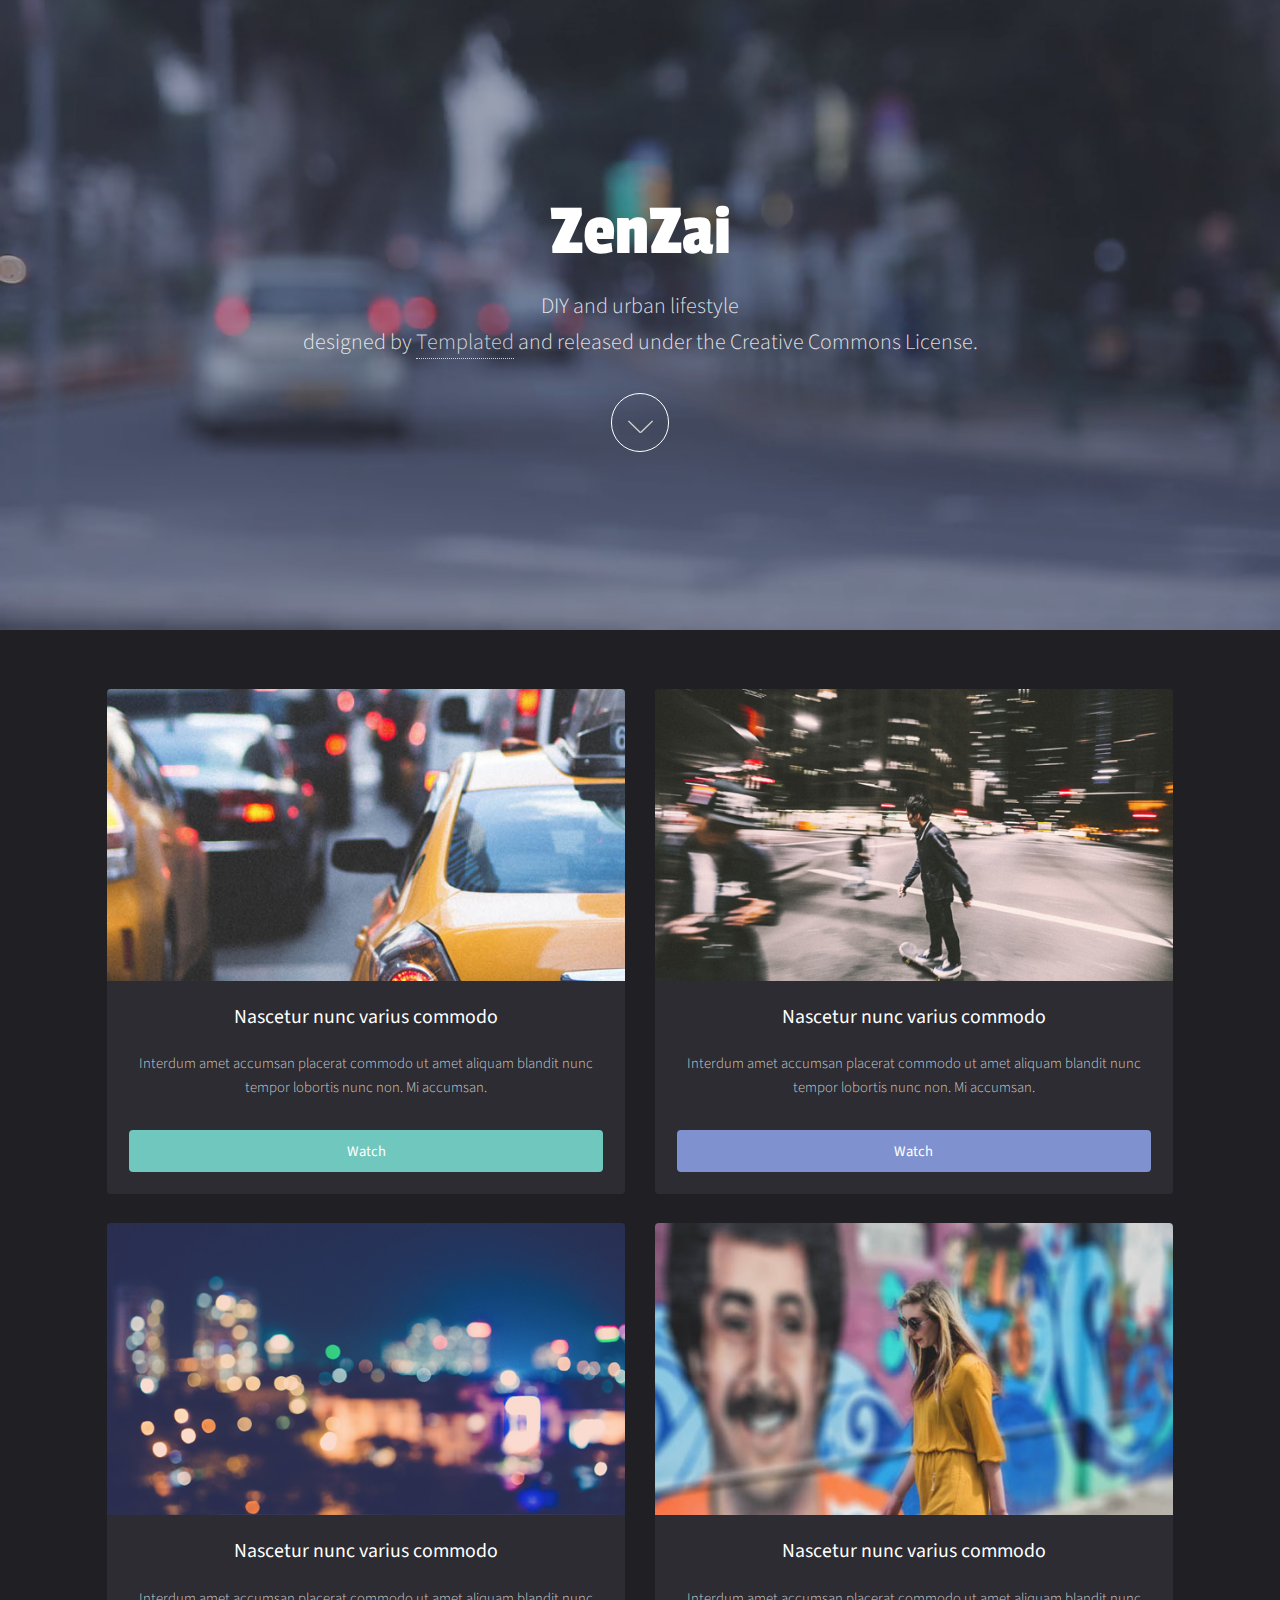
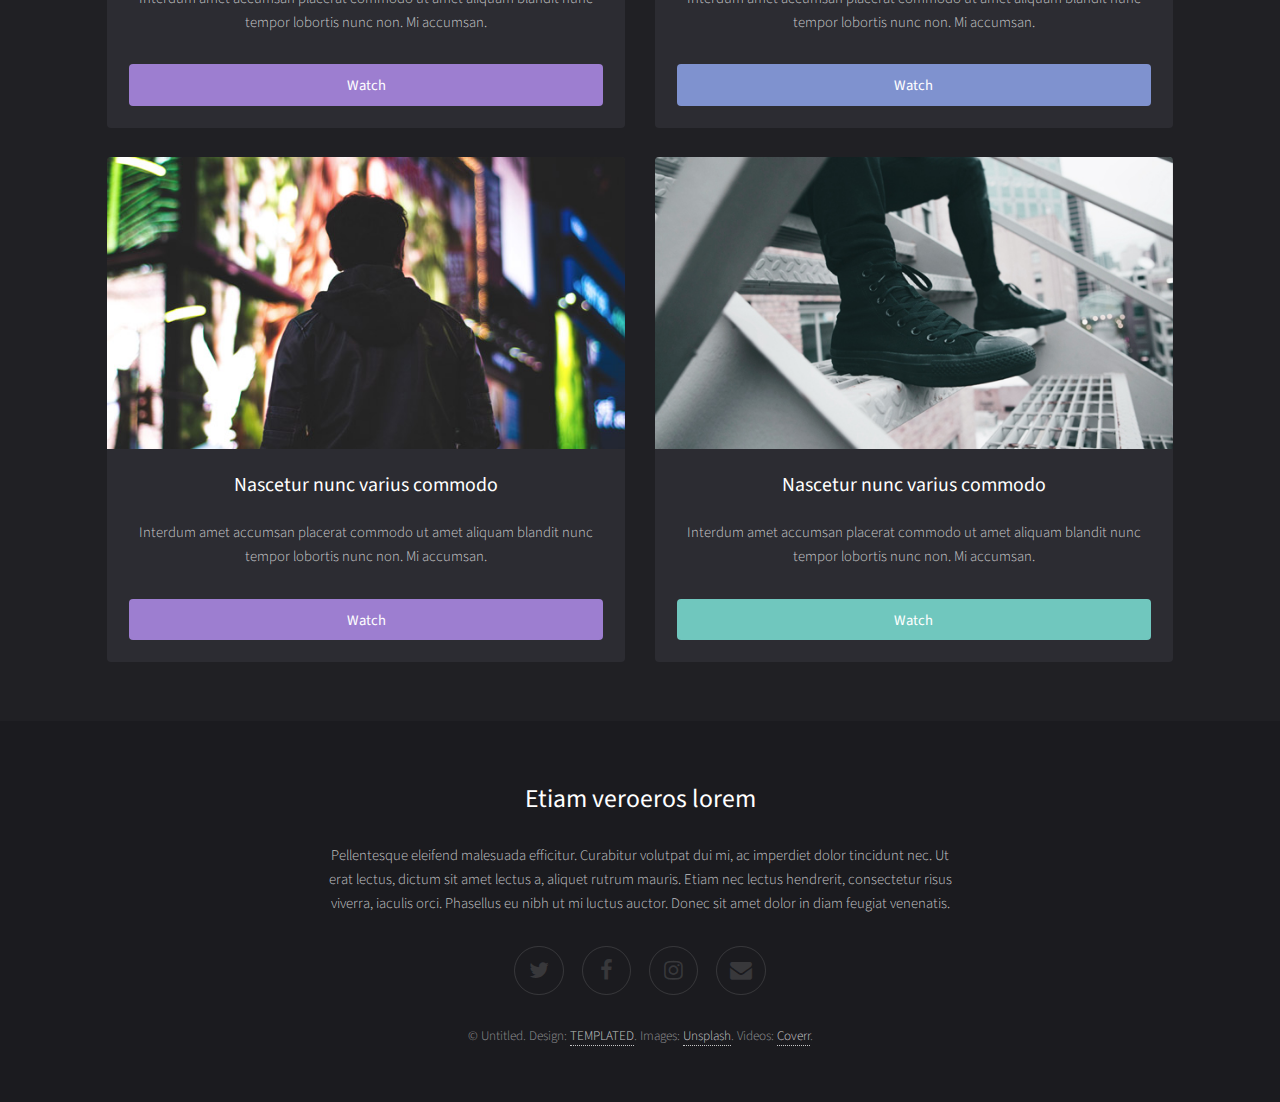
<file: Start.html>
<!DOCTYPE HTML>
<!--
	Full Motion by TEMPLATED
	templated.co @templatedco
	Released for free under the Creative Commons Attribution 3.0 license (templated.co/license)
-->
<html>
	<head>
		<title>ZenZai | DIY and urban lifestyle</title>
		<meta charset="utf-8" />
		<meta name="viewport" content="width=device-width, initial-scale=1" />
		<link rel="stylesheet" href="assets/css/main.css" />
	</head>
	<body id="top">

			<!-- Banner -->
			<!--
				To use a video as your background, set data-video to the name of your video without
				its extension (eg. images/banner). Your video must be available in both .mp4 and .webm
				formats to work correctly.
			-->
				<section id="banner" images="images/banner">
					<div class="inner">
						<header>
							<h1>ZenZai</h1>
							<p>DIY and urban lifestyle<br />
							designed by <a href="https://templated.co/">Templated</a> and released under the Creative Commons License.</p>
						</header>
						<a href="#main" class="more">Learn More</a>
					</div>
				</section>

			<!-- Main -->
				<div id="main">
					<div class="inner">

					<!-- Boxes -->
						<div class="thumbnails">

							<div class="box">
								<a href="https://youtu.be/s6zR2T9vn2c" class="image fit"><img src="images/pic01.jpg" alt="" /></a>
								<div class="inner">
									<h3>Nascetur nunc varius commodo</h3>
									<p>Interdum amet accumsan placerat commodo ut amet aliquam blandit nunc tempor lobortis nunc non. Mi accumsan.</p>
									<a href="https://youtu.be/s6zR2T9vn2c" class="button fit" data-poptrox="youtube,800x400">Watch</a>
								</div>
							</div>

							<div class="box">
								<a href="https://youtu.be/s6zR2T9vn2c" class="image fit"><img src="images/pic02.jpg" alt="" /></a>
								<div class="inner">
									<h3>Nascetur nunc varius commodo</h3>
									<p>Interdum amet accumsan placerat commodo ut amet aliquam blandit nunc tempor lobortis nunc non. Mi accumsan.</p>
									<a href="https://youtu.be/s6zR2T9vn2c" class="button style2 fit" data-poptrox="youtube,800x400">Watch</a>
								</div>
							</div>

							<div class="box">
								<a href="https://youtu.be/s6zR2T9vn2c" class="image fit"><img src="images/pic03.jpg" alt="" /></a>
								<div class="inner">
									<h3>Nascetur nunc varius commodo</h3>
									<p>Interdum amet accumsan placerat commodo ut amet aliquam blandit nunc tempor lobortis nunc non. Mi accumsan.</p>
									<a href="https://youtu.be/s6zR2T9vn2c" class="button style3 fit" data-poptrox="youtube,800x400">Watch</a>
								</div>
							</div>

							<div class="box">
								<a href="https://youtu.be/s6zR2T9vn2c" class="image fit"><img src="images/pic04.jpg" alt="" /></a>
								<div class="inner">
									<h3>Nascetur nunc varius commodo</h3>
									<p>Interdum amet accumsan placerat commodo ut amet aliquam blandit nunc tempor lobortis nunc non. Mi accumsan.</p>
									<a href="https://youtu.be/s6zR2T9vn2c" class="button style2 fit" data-poptrox="youtube,800x400">Watch</a>
								</div>
							</div>

							<div class="box">
								<a href="https://youtu.be/s6zR2T9vn2c" class="image fit"><img src="images/pic05.jpg" alt="" /></a>
								<div class="inner">
									<h3>Nascetur nunc varius commodo</h3>
									<p>Interdum amet accumsan placerat commodo ut amet aliquam blandit nunc tempor lobortis nunc non. Mi accumsan.</p>
									<a href="https://youtu.be/s6zR2T9vn2c" class="button style3 fit" data-poptrox="youtube,800x400">Watch</a>
								</div>
							</div>

							<div class="box">
								<a href="https://youtu.be/s6zR2T9vn2c" class="image fit"><img src="images/pic06.jpg" alt="" /></a>
								<div class="inner">
									<h3>Nascetur nunc varius commodo</h3>
									<p>Interdum amet accumsan placerat commodo ut amet aliquam blandit nunc tempor lobortis nunc non. Mi accumsan.</p>
									<a href="https://youtu.be/s6zR2T9vn2c" class="button fit" data-poptrox="youtube,800x400">Watch</a>
								</div>
							</div>

						</div>

					</div>
				</div>

			<!-- Footer -->
				<footer id="footer">
					<div class="inner">
						<h2>Etiam veroeros lorem</h2>
						<p>Pellentesque eleifend malesuada efficitur. Curabitur volutpat dui mi, ac imperdiet dolor tincidunt nec. Ut erat lectus, dictum sit amet lectus a, aliquet rutrum mauris. Etiam nec lectus hendrerit, consectetur risus viverra, iaculis orci. Phasellus eu nibh ut mi luctus auctor. Donec sit amet dolor in diam feugiat venenatis. </p>

						<ul class="icons">
							<li><a href="#" class="icon fa-twitter"><span class="label">Twitter</span></a></li>
							<li><a href="#" class="icon fa-facebook"><span class="label">Facebook</span></a></li>
							<li><a href="#" class="icon fa-instagram"><span class="label">Instagram</span></a></li>
							<li><a href="#" class="icon fa-envelope"><span class="label">Email</span></a></li>
						</ul>
						<p class="copyright">&copy; Untitled. Design: <a href="https://templated.co">TEMPLATED</a>. Images: <a href="https://unsplash.com/">Unsplash</a>. Videos: <a href="http://coverr.co/">Coverr</a>.</p>
					</div>
				</footer>

		<!-- Scripts -->
			<script src="assets/js/jquery.min.js"></script>
			<script src="assets/js/jquery.scrolly.min.js"></script>
			<script src="assets/js/jquery.poptrox.min.js"></script>
			<script src="assets/js/skel.min.js"></script>
			<script src="assets/js/util.js"></script>
			<script src="assets/js/main.js"></script>

	</body>
</html>
</file>
<file: css/main.css>
/* roboto-300 - latin-ext_latin */
@font-face {
    font-family: 'Roboto';
    font-style: normal;
    font-weight: 300;
    src: url('../fonts/roboto-v20-latin-ext_latin-300.eot'); /* IE9 Compat Modes */
    src: local(''),
    url('../fonts/roboto-v20-latin-ext_latin-300.eot?#iefix') format('embedded-opentype'), /* IE6-IE8 */
    url('../fonts/roboto-v20-latin-ext_latin-300.woff2') format('woff2'), /* Super Modern Browsers */
    url('../fonts/roboto-v20-latin-ext_latin-300.woff') format('woff'), /* Modern Browsers */
    url('../fonts/roboto-v20-latin-ext_latin-300.ttf') format('truetype'), /* Safari, Android, iOS */
    url('../fonts/roboto-v20-latin-ext_latin-300.svg#Roboto') format('svg'); /* Legacy iOS */
}
/* roboto-regular - latin-ext_latin */
@font-face {
    font-family: 'Roboto';
    font-style: normal;
    font-weight: 400;
    src: url('../fonts/roboto-v20-latin-ext_latin-regular.eot'); /* IE9 Compat Modes */
    src: local(''),
    url('../fonts/roboto-v20-latin-ext_latin-regular.eot?#iefix') format('embedded-opentype'), /* IE6-IE8 */
    url('../fonts/roboto-v20-latin-ext_latin-regular.woff2') format('woff2'), /* Super Modern Browsers */
    url('../fonts/roboto-v20-latin-ext_latin-regular.woff') format('woff'), /* Modern Browsers */
    url('../fonts/roboto-v20-latin-ext_latin-regular.ttf') format('truetype'), /* Safari, Android, iOS */
    url('../fonts/roboto-v20-latin-ext_latin-regular.svg#Roboto') format('svg'); /* Legacy iOS */
}
/* roboto-500 - latin-ext_latin */
@font-face {
    font-family: 'Roboto';
    font-style: normal;
    font-weight: 500;
    src: url('../fonts/roboto-v20-latin-ext_latin-500.eot'); /* IE9 Compat Modes */
    src: local(''),
    url('../fonts/roboto-v20-latin-ext_latin-500.eot?#iefix') format('embedded-opentype'), /* IE6-IE8 */
    url('../fonts/roboto-v20-latin-ext_latin-500.woff2') format('woff2'), /* Super Modern Browsers */
    url('../fonts/roboto-v20-latin-ext_latin-500.woff') format('woff'), /* Modern Browsers */
    url('../fonts/roboto-v20-latin-ext_latin-500.ttf') format('truetype'), /* Safari, Android, iOS */
    url('../fonts/roboto-v20-latin-ext_latin-500.svg#Roboto') format('svg'); /* Legacy iOS */
}
/* roboto-700 - latin-ext_latin */
@font-face {
    font-family: 'Roboto';
    font-style: normal;
    font-weight: 700;
    src: url('../fonts/roboto-v20-latin-ext_latin-700.eot'); /* IE9 Compat Modes */
    src: local(''),
    url('../fonts/roboto-v20-latin-ext_latin-700.eot?#iefix') format('embedded-opentype'), /* IE6-IE8 */
    url('../fonts/roboto-v20-latin-ext_latin-700.woff2') format('woff2'), /* Super Modern Browsers */
    url('../fonts/roboto-v20-latin-ext_latin-700.woff') format('woff'), /* Modern Browsers */
    url('../fonts/roboto-v20-latin-ext_latin-700.ttf') format('truetype'), /* Safari, Android, iOS */
    url('../fonts/roboto-v20-latin-ext_latin-700.svg#Roboto') format('svg'); /* Legacy iOS */
}
/* Timeline custom component */
.timeline-card {
    position: relative;
    margin-left: 16px;
}

.timeline-card:before {
    content: '';
    display: inline-block;
    position: absolute;
    background-color: #fff;
    border-radius: 100%;
    width: 24px;
    height: 24px;
    top: 16px;
    left: -12px;
    border: 5px solid;
    z-index: 2;
}

.timeline-body {
    border-left: 2px solid #E6E9ED;
}

.timeline-card-primary:before {
    border-color: var(--bs-primary);
}

.timeline-card-info:before {
    border-color: var(--bs-info);
}

.timeline-card-secondary:before {
    border-color: var(--bs-secondary);
}

.timeline-card-success:before {
    border-color: var(--bs-teal);
}

html {
    scroll-behavior: smooth;
}

html, body {
    overflow-x: hidden;
}
p:last-child {
    margin-bottom: 0;
}

.container {
    max-width: 1200px;
}

.site-title {
    font-size: 1.25rem;
    line-height: 2.5rem;
}

.nav-link {
    padding: 0;
    font-size: 1rem;
    line-height: 2.5rem;
    color: inherit;
    opacity: 0.8;
}

.header-social .nav-link {
    font-size: 1.25rem;
}

.nav-link:hover,
.nav-link:focus {
    color: inherit;
    opacity: 1;
}

.nav-item + .nav-item {
    margin-left: 1rem;
}

.cover {
    height: 500px;
    display: flex;
    flex-direction: column;
    justify-content: center;
}
#intro .bg-info {
    background-color: #8BC6EC !important;
    background-image: linear-gradient(135deg, #8BC6EC 0%, #9599E2 100%) !important;

}
.portfolio-dark-bg {
    height: 400px;
    background-color: #4f4f4f;
    display: flex;
    flex-direction: column;
    justify-content: center;
    align-items: center;
    padding: 1.5rem;
}
.portfolio-dark-bg h3 {
    color: #ffffff;
    text-transform: uppercase;
}
.portfolio-dark-bg a {
    color: #ffffff;
}
.progress-bar {
    text-transform: uppercase;
    font-size: 10px;
    letter-spacing: 1px;
}

.text-small {
    font-size: 0.85rem;
}

.text-teal {
    color: var(--bs-teal) !important;
}
#experience, #education {
    height: 100%;
}
#languages, #references {
    margin-top: 3rem;
}
#languages .progress-bar {
    background-color: var(--bs-teal);
}
ul {
    list-style-type: none;
    padding: 0;
}
ul:last-child, li:last-child {
    margin-bottom: 0;
}
.portfolio-text {
    width: 100%;
}
#experience li, #education li {
    margin-bottom: 0.3rem;
}
.education-section, .work-experience-section {
    display: flex;
    flex-direction: column;
    height: 100%;
}
.education-section .timeline, .work-experience-section .timeline {
    flex-grow: 1;
}
.exp-edu-wrapper {
    margin-bottom: 3rem;
}
@media (min-width: 48em) {
    .site-title {
        float: left;
    }

    .site-nav {
        float: right;
    }
}

@media (max-width: 767px) {
    /* disable animations on mobile */
    [data-aos] {
        opacity: 1 !important;
        transform: translate(0) scale(1) !important;
    }

    .p-5 {
        padding: 2.5rem 2rem !important;
    }

    .portfolio-section .m-5 {
        margin: 2rem 0 1rem !important;
    }

    .portfolio-reverse {
        flex-direction: column-reverse;
    }

    .portfolio-reverse .text-end {
        text-align: start !important;
    }

    .exp-edu-wrapper > .col-md-6:first-child {
        margin-bottom: 3rem;
    }
}

@media print {
    [data-aos] {
        opacity: 1 !important;
        transform: translate(0) scale(1) !important;
    }

    body.bg-light {
        background-color: #fff !important;
    }

    .container {
        width: auto;
        max-width: 100%;
        padding: 0;
    }

    .cover {
        height: 360px;
        margin-bottom: 1.5rem;
    }

    .cover > img {
        display: none;
    }

    .shadow-1-strong {
        box-shadow: none !important;
    }

    .resume-container > .my-5 {
        margin: 0 !important;
    }

    .my-5.p-5 {
        padding: 1.5rem 0 !important;
    }

    .about-section {
        padding: 0 !important;
    }

    .skills-section,
    .work-experience-section,
    .education-section,
    .portfolio-section,
    .reference-section,
    .contact-section {
        padding: 0 !important;
    }

    .page-break {
        padding-top: 5rem;
        page-break-before: always;
    }
}
</file>
<file: CV_Dunja_El-Choura/css/main.css>
/* roboto-300 - latin-ext_latin */
@font-face {
    font-family: 'Roboto';
    font-style: normal;
    font-weight: 300;
    src: url('../fonts/roboto-v20-latin-ext_latin-300.eot'); /* IE9 Compat Modes */
    src: local(''),
    url('../fonts/roboto-v20-latin-ext_latin-300.eot?#iefix') format('embedded-opentype'), /* IE6-IE8 */
    url('../fonts/roboto-v20-latin-ext_latin-300.woff2') format('woff2'), /* Super Modern Browsers */
    url('../fonts/roboto-v20-latin-ext_latin-300.woff') format('woff'), /* Modern Browsers */
    url('../fonts/roboto-v20-latin-ext_latin-300.ttf') format('truetype'), /* Safari, Android, iOS */
    url('../fonts/roboto-v20-latin-ext_latin-300.svg#Roboto') format('svg'); /* Legacy iOS */
}
/* roboto-regular - latin-ext_latin */
@font-face {
    font-family: 'Roboto';
    font-style: normal;
    font-weight: 400;
    src: url('../fonts/roboto-v20-latin-ext_latin-regular.eot'); /* IE9 Compat Modes */
    src: local(''),
    url('../fonts/roboto-v20-latin-ext_latin-regular.eot?#iefix') format('embedded-opentype'), /* IE6-IE8 */
    url('../fonts/roboto-v20-latin-ext_latin-regular.woff2') format('woff2'), /* Super Modern Browsers */
    url('../fonts/roboto-v20-latin-ext_latin-regular.woff') format('woff'), /* Modern Browsers */
    url('../fonts/roboto-v20-latin-ext_latin-regular.ttf') format('truetype'), /* Safari, Android, iOS */
    url('../fonts/roboto-v20-latin-ext_latin-regular.svg#Roboto') format('svg'); /* Legacy iOS */
}
/* roboto-500 - latin-ext_latin */
@font-face {
    font-family: 'Roboto';
    font-style: normal;
    font-weight: 500;
    src: url('../fonts/roboto-v20-latin-ext_latin-500.eot'); /* IE9 Compat Modes */
    src: local(''),
    url('../fonts/roboto-v20-latin-ext_latin-500.eot?#iefix') format('embedded-opentype'), /* IE6-IE8 */
    url('../fonts/roboto-v20-latin-ext_latin-500.woff2') format('woff2'), /* Super Modern Browsers */
    url('../fonts/roboto-v20-latin-ext_latin-500.woff') format('woff'), /* Modern Browsers */
    url('../fonts/roboto-v20-latin-ext_latin-500.ttf') format('truetype'), /* Safari, Android, iOS */
    url('../fonts/roboto-v20-latin-ext_latin-500.svg#Roboto') format('svg'); /* Legacy iOS */
}
/* roboto-700 - latin-ext_latin */
@font-face {
    font-family: 'Roboto';
    font-style: normal;
    font-weight: 700;
    src: url('../fonts/roboto-v20-latin-ext_latin-700.eot'); /* IE9 Compat Modes */
    src: local(''),
    url('../fonts/roboto-v20-latin-ext_latin-700.eot?#iefix') format('embedded-opentype'), /* IE6-IE8 */
    url('../fonts/roboto-v20-latin-ext_latin-700.woff2') format('woff2'), /* Super Modern Browsers */
    url('../fonts/roboto-v20-latin-ext_latin-700.woff') format('woff'), /* Modern Browsers */
    url('../fonts/roboto-v20-latin-ext_latin-700.ttf') format('truetype'), /* Safari, Android, iOS */
    url('../fonts/roboto-v20-latin-ext_latin-700.svg#Roboto') format('svg'); /* Legacy iOS */
}
/* Timeline custom component */
.timeline-card {
    position: relative;
    margin-left: 16px;
}

.timeline-card:before {
    content: '';
    display: inline-block;
    position: absolute;
    background-color: #fff;
    border-radius: 100%;
    width: 24px;
    height: 24px;
    top: 16px;
    left: -12px;
    border: 5px solid;
    z-index: 2;
}

.timeline-body {
    border-left: 2px solid #E6E9ED;
}

.timeline-card-primary:before {
    border-color: var(--bs-primary);
}

.timeline-card-info:before {
    border-color: var(--bs-info);
}

.timeline-card-secondary:before {
    border-color: var(--bs-secondary);
}

.timeline-card-success:before {
    border-color: var(--bs-teal);
}

html {
    scroll-behavior: smooth;
}

html, body {
    overflow-x: hidden;
}
p:last-child {
    margin-bottom: 0;
}

.container {
    max-width: 1200px;
}

.site-title {
    font-size: 1.25rem;
    line-height: 2.5rem;
}

.nav-link {
    padding: 0;
    font-size: 1rem;
    line-height: 2.5rem;
    color: inherit;
    opacity: 0.8;
}

.header-social .nav-link {
    font-size: 1.25rem;
}

.nav-link:hover,
.nav-link:focus {
    color: inherit;
    opacity: 1;
}

.nav-item + .nav-item {
    margin-left: 1rem;
}

.cover {
    height: 500px;
    display: flex;
    flex-direction: column;
    justify-content: center;
}
#intro .bg-info {
    background-color: #8BC6EC !important;
    background-image: linear-gradient(135deg, #8BC6EC 0%, #9599E2 100%) !important;

}
.portfolio-dark-bg {
    height: 400px;
    background-color: #4f4f4f;
    display: flex;
    flex-direction: column;
    justify-content: center;
    align-items: center;
    padding: 1.5rem;
}
.portfolio-dark-bg h3 {
    color: #ffffff;
    text-transform: uppercase;
}
.portfolio-dark-bg a {
    color: #ffffff;
}
.progress-bar {
    text-transform: uppercase;
    font-size: 10px;
    letter-spacing: 1px;
}

.text-small {
    font-size: 0.85rem;
}

.text-teal {
    color: var(--bs-teal) !important;
}
#experience, #education {
    height: 100%;
}
#languages, #references {
    margin-top: 3rem;
}
#languages .progress-bar {
    background-color: var(--bs-teal);
}
ul {
    list-style-type: none;
    padding: 0;
}
ul:last-child, li:last-child {
    margin-bottom: 0;
}
.portfolio-text {
    width: 100%;
}
#experience li {
    margin-bottom: 0.3rem;
}
.education-section, .work-experience-section {
    display: flex;
    flex-direction: column;
    height: 100%;
}
.education-section .timeline, .work-experience-section .timeline {
    flex-grow: 1;
}
@media (min-width: 48em) {
    .site-title {
        float: left;
    }

    .site-nav {
        float: right;
    }
}

@media (max-width: 767px) {
    /* disable animations on mobile */
    [data-aos] {
        opacity: 1 !important;
        transform: translate(0) scale(1) !important;
    }

    .p-5 {
        padding: 2.5rem 2rem !important;
    }

    .portfolio-section .m-5 {
        margin: 2rem 0 1rem !important;
    }

    .portfolio-reverse {
        flex-direction: column-reverse;
    }

    .portfolio-reverse .text-end {
        text-align: start !important;
    }

    .exp-edu-wrapper > .col-md-6:first-child {
        margin-bottom: 3rem;
    }
}

@media print {
    [data-aos] {
        opacity: 1 !important;
        transform: translate(0) scale(1) !important;
    }

    body.bg-light {
        background-color: #fff !important;
    }

    .container {
        width: auto;
        max-width: 100%;
        padding: 0;
    }

    .cover {
        height: 360px;
        margin-bottom: 1.5rem;
    }

    .cover > img {
        display: none;
    }

    .shadow-1-strong {
        box-shadow: none !important;
    }

    .resume-container > .my-5 {
        margin: 0 !important;
    }

    .my-5.p-5 {
        padding: 1.5rem 0 !important;
    }

    .about-section {
        padding: 0 !important;
    }

    .skills-section,
    .work-experience-section,
    .education-section,
    .portfolio-section,
    .reference-section,
    .contact-section {
        padding: 0 !important;
    }

    .page-break {
        padding-top: 5rem;
        page-break-before: always;
    }
}
</file>
<file: assets/css/main.css>
@charset "UTF-8";
@import url(font-awesome.min.css);
@import url("https://fonts.googleapis.com/css?family=Source+Sans+Pro:300,400|Passion+One:400");

/*
	Full Motion by TEMPLATED
	templated.co @templatedco
	Released for free under the Creative Commons Attribution 3.0 license (templated.co/license)
*/

/* Reset */

	html, body, div, span, applet, object, iframe, h1, h2, h3, h4, h5, h6, p, blockquote, pre, a, abbr, acronym, address, big, cite, code, del, dfn, em, img, ins, kbd, q, s, samp, small, strike, strong, sub, sup, tt, var, b, u, i, center, dl, dt, dd, ol, ul, li, fieldset, form, label, legend, table, caption, tbody, tfoot, thead, tr, th, td, article, aside, canvas, details, embed, figure, figcaption, footer, header, hgroup, menu, nav, output, ruby, section, summary, time, mark, audio, video {
		margin: 0;
		padding: 0;
		border: 0;
		font-size: 100%;
		font: inherit;
		vertical-align: baseline;
	}

	article, aside, details, figcaption, figure, footer, header, hgroup, menu, nav, section {
		display: block;
	}

	body {
		line-height: 1;
	}

	ol, ul {
		list-style: none;
	}

	blockquote, q {
		quotes: none;
	}

	blockquote:before, blockquote:after, q:before, q:after {
		content: '';
		content: none;
	}

	table {
		border-collapse: collapse;
		border-spacing: 0;
	}

	body {
		-webkit-text-size-adjust: none;
	}

/* Box Model */

	*, *:before, *:after {
		-moz-box-sizing: border-box;
		-webkit-box-sizing: border-box;
		box-sizing: border-box;
	}

/* Basic */

	@-ms-viewport {
		width: device-width;
	}

	body {
		-ms-overflow-style: scrollbar;
	}

	@media screen and (max-width: 480px) {

		html, body {
			min-width: 320px;
		}

	}

	body {
		background: #202024;
	}

		body.is-loading *, body.is-loading *:before, body.is-loading *:after {
			-moz-animation: none !important;
			-webkit-animation: none !important;
			-ms-animation: none !important;
			animation: none !important;
			-moz-transition: none !important;
			-webkit-transition: none !important;
			-ms-transition: none !important;
			transition: none !important;
		}

/* Type */

	body, input, select, textarea {
		color: rgba(255, 255, 255, 0.75);
		font-family: "Source Sans Pro", sans-serif;
		font-size: 14pt;
		font-weight: 300;
		line-height: 1.65;
	}

		@media screen and (max-width: 1680px) {

			body, input, select, textarea {
				font-size: 11pt;
			}

		}

		@media screen and (max-width: 1280px) {

			body, input, select, textarea {
				font-size: 11pt;
			}

		}

		@media screen and (max-width: 980px) {

			body, input, select, textarea {
				font-size: 12pt;
			}

		}

		@media screen and (max-width: 736px) {

			body, input, select, textarea {
				font-size: 12pt;
			}

		}

		@media screen and (max-width: 480px) {

			body, input, select, textarea {
				font-size: 12pt;
			}

		}

	a {
		-moz-transition: background-color 0.2s ease-in-out, color 0.2s ease-in-out;
		-webkit-transition: background-color 0.2s ease-in-out, color 0.2s ease-in-out;
		-ms-transition: background-color 0.2s ease-in-out, color 0.2s ease-in-out;
		transition: background-color 0.2s ease-in-out, color 0.2s ease-in-out;
		color: rgba(255, 255, 255, 0.75);
		text-decoration: none;
		border-bottom: 1px dotted;
		outline: 0;
	}

		a:hover {
			color: #FFF;
			border: none;
		}

	strong, b {
		color: #fff;
		font-weight: 400;
	}

	em, i {
		font-style: italic;
	}

	p {
		margin: 0 0 2em 0;
	}

	h1, h2, h3, h4, h5, h6 {
		color: #fff;
		font-weight: 400;
		line-height: 1.5;
		margin: 0 0 1em 0;
	}

		h1 a, h2 a, h3 a, h4 a, h5 a, h6 a {
			color: inherit;
			text-decoration: none;
		}

	h2 {
		font-size: 1.75em;
	}

	h3 {
		font-size: 1.35em;
	}

	h4 {
		font-size: 1.1em;
	}

	h5 {
		font-size: 0.9em;
	}

	h6 {
		font-size: 0.7em;
	}

	sub {
		font-size: 0.8em;
		position: relative;
		top: 0.5em;
	}

	sup {
		font-size: 0.8em;
		position: relative;
		top: -0.5em;
	}

	blockquote {
		border-left: solid 4px rgba(144, 144, 144, 0.25);
		font-style: italic;
		margin: 0 0 2em 0;
		padding: 0.5em 0 0.5em 2em;
	}

	code {
		background: rgba(144, 144, 144, 0.075);
		border-radius: 4px;
		border: solid 1px rgba(144, 144, 144, 0.25);
		font-family: "Courier New", monospace;
		font-size: 0.9em;
		margin: 0 0.25em;
		padding: 0.25em 0.65em;
	}

	pre {
		-webkit-overflow-scrolling: touch;
		font-family: "Courier New", monospace;
		font-size: 0.9em;
		margin: 0 0 2em 0;
	}

		pre code {
			display: block;
			line-height: 1.75;
			padding: 1em 1.5em;
			overflow-x: auto;
		}

	hr {
		border: 0;
		border-bottom: solid 1px rgba(144, 144, 144, 0.25);
		margin: 2em 0;
	}

		hr.major {
			margin: 3em 0;
		}

	.align-left {
		text-align: left;
	}

	.align-center {
		text-align: center;
	}

	.align-right {
		text-align: right;
	}

/* Section/Article */

	section.special, article.special {
		text-align: center;
	}

	header p {
		color: rgba(255, 255, 255, 0.5);
		position: relative;
		margin: 0 0 1.5em 0;
	}

	header h2 + p {
		font-size: 1.25em;
		margin-top: -1em;
	}

	header h3 + p {
		font-size: 1.1em;
		margin-top: -0.8em;
	}

	header h4 + p,
	header h5 + p,
	header h6 + p {
		font-size: 0.9em;
		margin-top: -0.6em;
	}

/* Box */

	.thumbnails {
		display: -moz-flex;
		display: -webkit-flex;
		display: -ms-flex;
		display: flex;
		-moz-align-items: stretch;
		-webkit-align-items: stretch;
		-ms-align-items: stretch;
		align-items: stretch;
		-moz-justify-content: center;
		-webkit-justify-content: center;
		-ms-justify-content: center;
		justify-content: center;
		-moz-flex-wrap: wrap;
		-webkit-flex-wrap: wrap;
		-ms-flex-wrap: wrap;
		flex-wrap: wrap;
	}

		.thumbnails .box {
			margin: 0 1em 2em 1em;
			width: 30%;
		}

			@media screen and (max-width: 1280px) {

				.thumbnails .box {
					width: 45%;
				}

			}

			@media screen and (max-width: 736px) {

				.thumbnails .box {
					width: 100%;
				}

			}

/* Form */

	form {
		margin: 0 0 2em 0;
	}

	label {
		color: #fff;
		display: block;
		font-size: 0.9em;
		font-weight: 400;
		margin: 0 0 1em 0;
	}

	input[type="text"],
	input[type="password"],
	input[type="email"],
	input[type="tel"],
	select,
	textarea {
		-moz-appearance: none;
		-webkit-appearance: none;
		-ms-appearance: none;
		appearance: none;
		background: rgba(144, 144, 144, 0.075);
		border-radius: 4px;
		border: none;
		border: solid 1px rgba(144, 144, 144, 0.25);
		color: inherit;
		display: block;
		outline: 0;
		padding: 0 1em;
		text-decoration: none;
		width: 100%;
	}

		input[type="text"]:invalid,
		input[type="password"]:invalid,
		input[type="email"]:invalid,
		input[type="tel"]:invalid,
		select:invalid,
		textarea:invalid {
			box-shadow: none;
		}

		input[type="text"]:focus,
		input[type="password"]:focus,
		input[type="email"]:focus,
		input[type="tel"]:focus,
		select:focus,
		textarea:focus {
			border-color: #ff8686;
			box-shadow: 0 0 0 1px #ff8686;
		}

	.select-wrapper {
		text-decoration: none;
		display: block;
		position: relative;
	}

		.select-wrapper:before {
			content: "";
			-moz-osx-font-smoothing: grayscale;
			-webkit-font-smoothing: antialiased;
			font-family: FontAwesome;
			font-style: normal;
			font-weight: normal;
			text-transform: none !important;
		}

		.select-wrapper:before {
			color: rgba(144, 144, 144, 0.25);
			display: block;
			height: 2.75em;
			line-height: 2.75em;
			pointer-events: none;
			position: absolute;
			right: 0;
			text-align: center;
			top: 0;
			width: 2.75em;
		}

		.select-wrapper select::-ms-expand {
			display: none;
		}

	input[type="text"],
	input[type="password"],
	input[type="email"],
	select {
		height: 2.75em;
	}

	textarea {
		padding: 0.75em 1em;
	}

	input[type="checkbox"],
	input[type="radio"] {
		-moz-appearance: none;
		-webkit-appearance: none;
		-ms-appearance: none;
		appearance: none;
		display: block;
		float: left;
		margin-right: -2em;
		opacity: 0;
		width: 1em;
		z-index: -1;
	}

		input[type="checkbox"] + label,
		input[type="radio"] + label {
			text-decoration: none;
			color: rgba(255, 255, 255, 0.75);
			cursor: pointer;
			display: inline-block;
			font-size: 1em;
			font-weight: 300;
			padding-left: 2.4em;
			padding-right: 0.75em;
			position: relative;
		}

			input[type="checkbox"] + label:before,
			input[type="radio"] + label:before {
				-moz-osx-font-smoothing: grayscale;
				-webkit-font-smoothing: antialiased;
				font-family: FontAwesome;
				font-style: normal;
				font-weight: normal;
				text-transform: none !important;
			}

			input[type="checkbox"] + label:before,
			input[type="radio"] + label:before {
				background: rgba(144, 144, 144, 0.075);
				border-radius: 4px;
				border: solid 1px rgba(144, 144, 144, 0.25);
				content: '';
				display: inline-block;
				height: 1.65em;
				left: 0;
				line-height: 1.58125em;
				position: absolute;
				text-align: center;
				top: 0;
				width: 1.65em;
			}

		input[type="checkbox"]:checked + label:before,
		input[type="radio"]:checked + label:before {
			background: #ff8686;
			border-color: #ff8686;
			color: #ffffff;
			content: '\f00c';
		}

		input[type="checkbox"]:focus + label:before,
		input[type="radio"]:focus + label:before {
			border-color: #ff8686;
			box-shadow: 0 0 0 1px #ff8686;
		}

	input[type="checkbox"] + label:before {
		border-radius: 4px;
	}

	input[type="radio"] + label:before {
		border-radius: 100%;
	}

	::-webkit-input-placeholder {
		color: rgba(255, 255, 255, 0.5) !important;
		opacity: 1.0;
	}

	:-moz-placeholder {
		color: rgba(255, 255, 255, 0.5) !important;
		opacity: 1.0;
	}

	::-moz-placeholder {
		color: rgba(255, 255, 255, 0.5) !important;
		opacity: 1.0;
	}

	:-ms-input-placeholder {
		color: rgba(255, 255, 255, 0.5) !important;
		opacity: 1.0;
	}

	.formerize-placeholder {
		color: rgba(255, 255, 255, 0.5) !important;
		opacity: 1.0;
	}

/* Box */

	.box {
		border-radius: 4px;
		margin-bottom: 2em;
		background: #2c2c32;
		text-align: center;
	}

		.box > :last-child,
		.box > :last-child > :last-child,
		.box > :last-child > :last-child > :last-child {
			margin-bottom: 0;
		}

		.box .image.fit {
			margin: 0;
		}

		.box .image img {
			border-radius: 4px 4px 0 0;
		}

		.box .inner {
			padding: 1.5em;
			width: 100% !important;
		}

			@media screen and (max-width: 480px) {

				.box .inner {
					padding: 1em;
				}

			}

		.box.alt {
			border: 0;
			border-radius: 0;
			padding: 0;
		}

/* Icon */

	.icon {
		text-decoration: none;
		border-bottom: none;
		position: relative;
	}

		.icon:before {
			-moz-osx-font-smoothing: grayscale;
			-webkit-font-smoothing: antialiased;
			font-family: FontAwesome;
			font-style: normal;
			font-weight: normal;
			text-transform: none !important;
		}

		.icon > .label {
			display: none;
		}

/* Image */

	.image {
		border-radius: 4px;
		border: 0;
		display: inline-block;
		position: relative;
	}

		.image img {
			border-radius: 4px;
			display: block;
		}

		.image.left, .image.right {
			max-width: 40%;
		}

			.image.left img, .image.right img {
				width: 100%;
			}

		.image.left {
			float: left;
			padding: 0 1.5em 1em 0;
			top: 0.25em;
		}

		.image.right {
			float: right;
			padding: 0 0 1em 1.5em;
			top: 0.25em;
		}

		.image.fit {
			display: block;
			margin: 0 0 2em 0;
			width: 100%;
		}

			.image.fit img {
				width: 100%;
			}

		.image.main {
			display: block;
			margin: 0 0 3em 0;
			width: 100%;
		}

			.image.main img {
				width: 100%;
			}

/* List */

	ol {
		list-style: decimal;
		margin: 0 0 2em 0;
		padding-left: 1.25em;
	}

		ol li {
			padding-left: 0.25em;
		}

	ul {
		list-style: disc;
		margin: 0 0 2em 0;
		padding-left: 1em;
	}

		ul li {
			padding-left: 0.5em;
		}

		ul.alt {
			list-style: none;
			padding-left: 0;
		}

			ul.alt li {
				border-top: solid 1px rgba(144, 144, 144, 0.25);
				padding: 0.5em 0;
			}

				ul.alt li:first-child {
					border-top: 0;
					padding-top: 0;
				}

		ul.icons {
			cursor: default;
			list-style: none;
			padding-left: 0;
		}

			ul.icons li {
				display: inline-block;
				text-align: center;
				padding-left: 0;
				padding-right: 1em;
			}

				ul.icons li a {
					display: block;
					border-radius: 100%;
					margin: 0;
					padding: 0.5em;
					border: solid 1px rgba(144, 144, 144, 0.25);
					color: rgba(144, 144, 144, 0.25);
				}

					ul.icons li a:before {
						font-size: 1.5em;
						display: block;
						width: 1.5em;
						height: 1.5em;
						line-height: 1.5em;
					}

					ul.icons li a:hover {
						background-color: #202024;
						color: #FFF;
					}

				ul.icons li:last-child {
					padding-right: 0;
				}

		ul.actions {
			cursor: default;
			list-style: none;
			padding-left: 0;
		}

			ul.actions li {
				display: inline-block;
				padding: 0 1em 0 0;
				vertical-align: middle;
			}

				ul.actions li:last-child {
					padding-right: 0;
				}

			ul.actions.small li {
				padding: 0 0.5em 0 0;
			}

			ul.actions.vertical li {
				display: block;
				padding: 1em 0 0 0;
			}

				ul.actions.vertical li:first-child {
					padding-top: 0;
				}

				ul.actions.vertical li > * {
					margin-bottom: 0;
				}

			ul.actions.vertical.small li {
				padding: 0.5em 0 0 0;
			}

				ul.actions.vertical.small li:first-child {
					padding-top: 0;
				}

			ul.actions.fit {
				display: table;
				margin-left: -1em;
				padding: 0;
				table-layout: fixed;
				width: calc(100% + 1em);
			}

				ul.actions.fit li {
					display: table-cell;
					padding: 0 0 0 1em;
				}

					ul.actions.fit li > * {
						margin-bottom: 0;
					}

				ul.actions.fit.small {
					margin-left: -0.5em;
					width: calc(100% + 0.5em);
				}

					ul.actions.fit.small li {
						padding: 0 0 0 0.5em;
					}

			@media screen and (max-width: 480px) {

				ul.actions {
					margin: 0 0 2em 0;
				}

					ul.actions li {
						padding: 1em 0 0 0;
						display: block;
						text-align: center;
						width: 100%;
					}

						ul.actions li:first-child {
							padding-top: 0;
						}

						ul.actions li > * {
							width: 100%;
							margin: 0 !important;
						}

							ul.actions li > *.icon:before {
								margin-left: -2em;
							}

					ul.actions.small li {
						padding: 0.5em 0 0 0;
					}

						ul.actions.small li:first-child {
							padding-top: 0;
						}

			}

	dl {
		margin: 0 0 2em 0;
	}

		dl dt {
			display: block;
			font-weight: 400;
			margin: 0 0 1em 0;
		}

		dl dd {
			margin-left: 2em;
		}

/* Table */

	.table-wrapper {
		-webkit-overflow-scrolling: touch;
		overflow-x: auto;
	}

	table {
		margin: 0 0 2em 0;
		width: 100%;
	}

		table tbody tr {
			border: solid 1px rgba(144, 144, 144, 0.25);
			border-left: 0;
			border-right: 0;
		}

			table tbody tr:nth-child(2n + 1) {
				background-color: rgba(144, 144, 144, 0.075);
			}

		table td {
			padding: 0.75em 0.75em;
		}

		table th {
			color: #fff;
			font-size: 0.9em;
			font-weight: 400;
			padding: 0 0.75em 0.75em 0.75em;
			text-align: left;
		}

		table thead {
			border-bottom: solid 2px rgba(144, 144, 144, 0.25);
		}

		table tfoot {
			border-top: solid 2px rgba(144, 144, 144, 0.25);
		}

		table.alt {
			border-collapse: separate;
		}

			table.alt tbody tr td {
				border: solid 1px rgba(144, 144, 144, 0.25);
				border-left-width: 0;
				border-top-width: 0;
			}

				table.alt tbody tr td:first-child {
					border-left-width: 1px;
				}

			table.alt tbody tr:first-child td {
				border-top-width: 1px;
			}

			table.alt thead {
				border-bottom: 0;
			}

			table.alt tfoot {
				border-top: 0;
			}

/* Button */

	input[type="submit"],
	input[type="reset"],
	input[type="button"],
	button,
	.button {
		-moz-appearance: none;
		-webkit-appearance: none;
		-ms-appearance: none;
		appearance: none;
		-moz-transition: background-color 0.2s ease-in-out, color 0.2s ease-in-out;
		-webkit-transition: background-color 0.2s ease-in-out, color 0.2s ease-in-out;
		-ms-transition: background-color 0.2s ease-in-out, color 0.2s ease-in-out;
		transition: background-color 0.2s ease-in-out, color 0.2s ease-in-out;
		background-color: #70c7be;
		border-radius: 4px;
		border: 0;
		color: #ffffff !important;
		cursor: pointer;
		display: inline-block;
		font-weight: 400;
		height: 2.85em;
		line-height: 2.95em;
		padding: 0 1.5em;
		text-align: center;
		text-decoration: none;
		white-space: nowrap;
	}

		input[type="submit"]:hover,
		input[type="reset"]:hover,
		input[type="button"]:hover,
		button:hover,
		.button:hover {
			background-color: #82cec6;
		}

		input[type="submit"]:active,
		input[type="reset"]:active,
		input[type="button"]:active,
		button:active,
		.button:active {
			background-color: #5ec0b6;
		}

		input[type="submit"].icon,
		input[type="reset"].icon,
		input[type="button"].icon,
		button.icon,
		.button.icon {
			padding-left: 1.35em;
		}

			input[type="submit"].icon:before,
			input[type="reset"].icon:before,
			input[type="button"].icon:before,
			button.icon:before,
			.button.icon:before {
				margin-right: 0.5em;
			}

		input[type="submit"].fit,
		input[type="reset"].fit,
		input[type="button"].fit,
		button.fit,
		.button.fit {
			display: block;
			margin: 0 0 1em 0;
			width: 100%;
		}

		input[type="submit"].small,
		input[type="reset"].small,
		input[type="button"].small,
		button.small,
		.button.small {
			font-size: 0.8em;
		}

		input[type="submit"].big,
		input[type="reset"].big,
		input[type="button"].big,
		button.big,
		.button.big {
			font-size: 1.35em;
		}

		input[type="submit"].disabled, input[type="submit"]:disabled,
		input[type="reset"].disabled,
		input[type="reset"]:disabled,
		input[type="button"].disabled,
		input[type="button"]:disabled,
		button.disabled,
		button:disabled,
		.button.disabled,
		.button:disabled {
			background-color: rgba(255, 255, 255, 0.75) !important;
			box-shadow: inset 0 -0.15em 0 0 rgba(0, 0, 0, 0.15);
			color: #202024 !important;
			cursor: default;
			opacity: 0.25;
		}

		input[type="submit"].style2,
		input[type="reset"].style2,
		input[type="button"].style2,
		button.style2,
		.button.style2 {
			background-color: #7f92cf;
		}

			input[type="submit"].style2:hover,
			input[type="reset"].style2:hover,
			input[type="button"].style2:hover,
			button.style2:hover,
			.button.style2:hover {
				background-color: #92a2d6;
			}

			input[type="submit"].style2:active,
			input[type="reset"].style2:active,
			input[type="button"].style2:active,
			button.style2:active,
			.button.style2:active {
				background-color: #6c82c8;
			}

		input[type="submit"].style3,
		input[type="reset"].style3,
		input[type="button"].style3,
		button.style3,
		.button.style3 {
			background-color: #9d7ed0;
		}

			input[type="submit"].style3:hover,
			input[type="reset"].style3:hover,
			input[type="button"].style3:hover,
			button.style3:hover,
			.button.style3:hover {
				background-color: #ab91d7;
			}

			input[type="submit"].style3:active,
			input[type="reset"].style3:active,
			input[type="button"].style3:active,
			button.style3:active,
			.button.style3:active {
				background-color: #8f6bc9;
			}

		@media screen and (max-width: 480px) {

			input[type="submit"],
			input[type="reset"],
			input[type="button"],
			button,
			.button {
				padding: 0;
			}

		}

/* Poptrox */

	.poptrox-popup {
		-moz-box-sizing: content-box;
		-webkit-box-sizing: content-box;
		-ms-box-sizing: content-box;
		box-sizing: content-box;
		background: #000;
		box-shadow: 0 0.5em 3em 0 rgba(0, 0, 0, 0.25);
		border-radius: 4px;
		padding: 2em;
		overflow: hidden;
	}

		.poptrox-popup .closer {
			-moz-transition: opacity 0.2s ease-in-out;
			-webkit-transition: opacity 0.2s ease-in-out;
			-ms-transition: opacity 0.2s ease-in-out;
			transition: opacity 0.2s ease-in-out;
			text-decoration: none;
			position: absolute;
			top: .5em;
			right: .5em;
			z-index: 11000;
			-webkit-tap-highlight-color: rgba(255, 255, 255, 0);
			white-space: nowrap;
			text-indent: 2em;
			overflow: hidden;
			width: 2em;
			height: 2em;
			display: block;
		}

			.poptrox-popup .closer:before {
				content: "\f00d";
				-moz-osx-font-smoothing: grayscale;
				-webkit-font-smoothing: antialiased;
				font-family: FontAwesome;
				font-style: normal;
				font-weight: normal;
				text-transform: none !important;
				display: block;
				position: relative;
				text-indent: 0;
				border-radius: 100%;
				box-shadow: inset 0 0 0 1px rgba(255, 255, 255, 0.25);
				color: #ffffff !important;
				width: 2em;
				height: 2em;
				line-height: 2em;
			}

		.poptrox-popup:hover .closer {
			opacity: 0.5;
		}

		.poptrox-popup:hover .closer:hover {
			opacity: 1.0;
		}

		@media screen and (max-width: 736px) {

			.poptrox-popup {
				padding: 0;
			}

				.poptrox-popup .closer {
					display: none !important;
				}

		}

/* Banner */

	#banner {
		-moz-align-items: center;
		-webkit-align-items: center;
		-ms-align-items: center;
		align-items: center;
		display: -moz-flex;
		display: -webkit-flex;
		display: -ms-flex;
		display: flex;
		-moz-justify-content: center;
		-webkit-justify-content: center;
		-ms-justify-content: center;
		justify-content: center;
		padding: 8em 4em 6em 4em;
		min-height: 70vh;
		background-image: url("../../images/banner.jpg");
		background-position: center;
		background-size: cover;
		background-repeat: no-repeat;
		border-top: 0;
		position: relative;
		text-align: center;
		overflow: hidden;
	}

		#banner .inner {
			text-align: center;
			position: relative;
			z-index: 2;
		}

		#banner h1 {
			color: #fff;
			font-size: 5em;
			font-weight: 400;
			font-family: 'Passion One', cursive;
			margin: 0;
		}

			@media screen and (max-width: 980px) {

				#banner h1 {
					font-size: 5em;
				}

			}

			@media screen and (max-width: 736px) {

				#banner h1 {
					font-size: 3em;
				}

			}

		#banner p {
			color: rgba(255, 255, 255, 0.85);
			font-size: 1.5em;
			font-weight: 300;
		}

			@media screen and (max-width: 980px) {

				#banner p {
					font-size: 1.5em;
				}

			}

			@media screen and (max-width: 480px) {

				#banner p {
					font-size: 1.25em;
				}

			}

		#banner a {
			color: rgba(255, 255, 255, 0.75);
			text-decoration: none;
			border-bottom: 1px dotted;
		}

			#banner a:hover {
				color: #FFF;
				border: none;
			}

		#banner .more {
			background-image: url("images/arrow.svg");
			background-position: center 1.35em;
			background-repeat: no-repeat;
			background-size: auto;
			border: 1px solid #fff;
			border-radius: 100%;
			color: rgba(255, 255, 255, 0.75);
			display: block;
			height: 4em;
			text-indent: 4em;
			overflow: hidden;
			white-space: nowrap;
			width: 4em;
			z-index: 2;
			margin: 0 auto 2em auto;
		}

			#banner .more:hover {
				background-color: rgba(255, 255, 255, 0.05);
				border: 1px solid #fff;
				color: #FFF;
			}

		#banner video {
			-moz-transform: translateX(50%) translateY(50%);
			-webkit-transform: translateX(50%) translateY(50%);
			-ms-transform: translateX(50%) translateY(50%);
			transform: translateX(50%) translateY(50%);
			position: absolute;
			bottom: 50%;
			right: 50%;
			width: auto;
			height: auto;
			min-width: 100%;
			min-height: 100%;
			overflow: hidden;
		}

		#banner:before {
			-moz-transition: opacity 3s ease;
			-webkit-transition: opacity 3s ease;
			-ms-transition: opacity 3s ease;
			transition: opacity 3s ease;
			-moz-transition-delay: 1s;
			-webkit-transition-delay: 1s;
			-ms-transition-delay: 1s;
			transition-delay: 1s;
			content: '';
			background-color: #42424f;
			display: block;
			height: 100%;
			left: 0;
			opacity: 0.45;
			position: absolute;
			top: 0;
			width: 100%;
			z-index: 1;
		}

		@media screen and (max-width: 1280px) {

			#banner video {
				display: none;
			}

		}

		@media screen and (max-width: 980px) {

			#banner br {
				display: none;
			}

		}

		@media screen and (max-width: 736px) {

			#banner {
				min-height: 0;
				padding: 6em 2em 4em 2em;
			}

				#banner br {
					display: none;
				}

		}

		body.is-loading #banner:before {
			opacity: 1;
		}

/* Main */

	#main {
		padding: 4em 0 2em 0;
	}

		@media screen and (max-width: 736px) {

			#main {
				padding: 3em 0 1em 0;
			}

		}

		#main .inner {
			width: 90%;
			max-width: 80em;
			margin: 0 auto;
		}

			@media screen and (max-width: 480px) {

				#main .inner {
					width: 95%;
				}

			}

/* Footer */

	#footer {
		padding: 4em 0 2em 0;
		background-color: #1b1b1f;
		text-align: center;
	}

		#footer .inner {
			width: 50%;
			margin: 0 auto;
		}

			@media screen and (max-width: 980px) {

				#footer .inner {
					width: 75%;
				}

			}

			@media screen and (max-width: 480px) {

				#footer .inner {
					width: 90%;
				}

			}

		#footer .copyright {
			color: rgba(255, 255, 255, 0.5);
			font-size: 0.9em;
			margin: 0 0 2em 0;
			padding: 0;
			text-align: center;
		}

		@media screen and (max-width: 736px) {

			#footer {
				padding: 3em 0 1em 0;
			}

		}
</file>
